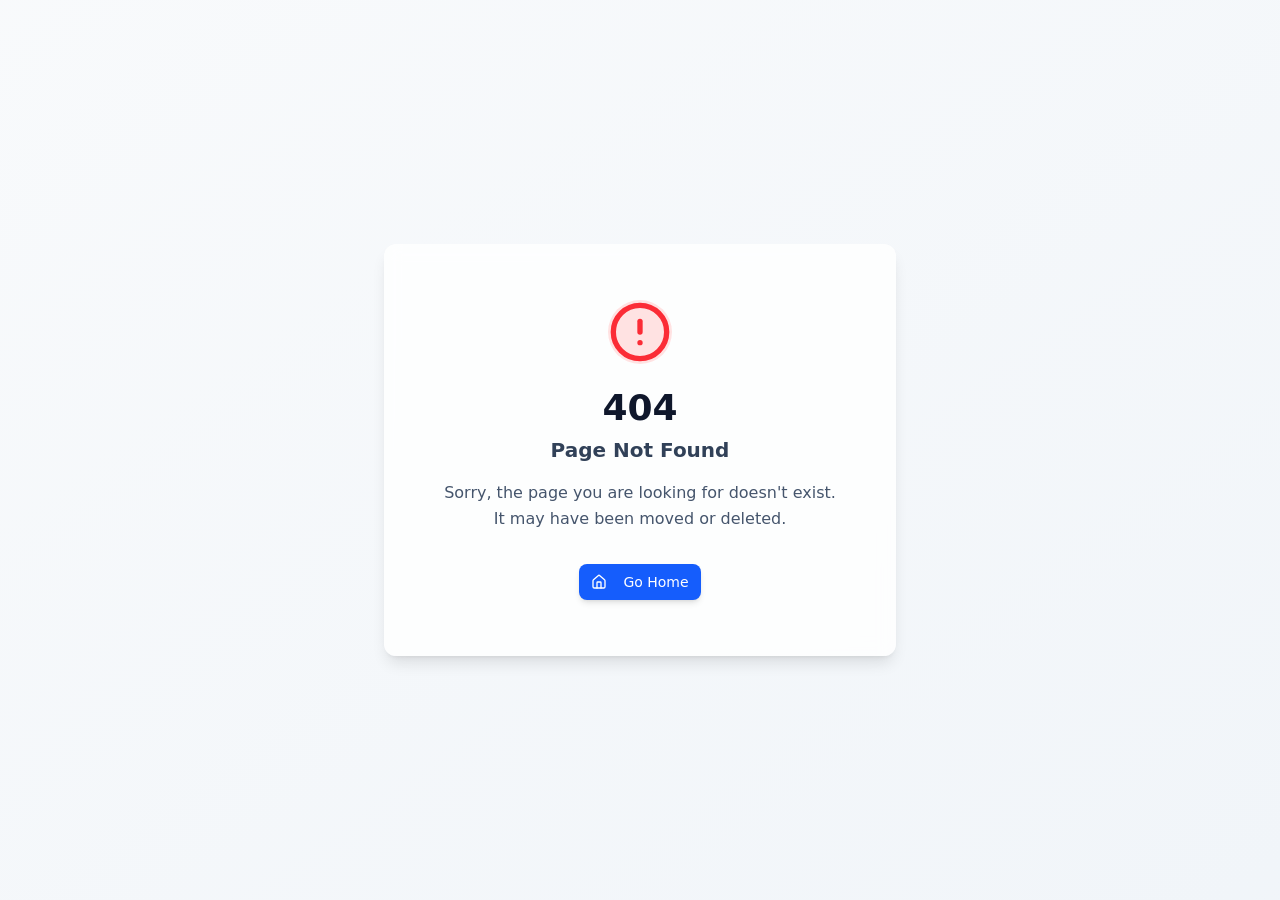
<file: index.html>
<!doctype html>
<html lang="vi">

<head>
  <meta charset="UTF-8" />
  <meta name="viewport" content="width=device-width, initial-scale=1.0, maximum-scale=1" />
  <title>Gốm Sứ MILAN - Ảnh sứ Italia cao cấp</title>
  <meta name="description" content="Chuyên cung cấp ảnh sứ Italia cao cấp, bền vĩnh cửu. Bảo hành màu sắc vĩnh viễn." />
  <meta name="viewport" content="width=device-width, initial-scale=1.0" />
  <title>Gốm Sứ MILAN</title>
  <meta name="description"
    content="Gốm Sứ MILAN sở hữu độc quyền công nghệ ảnh men sứ Italia, những tấm ảnh chân dung, ảnh lưu niệm hay tranh ghép được in bằng máy in đặc biệt trên bề mặt sứ trắng Ý nổi tiếng và được nung ở nhiệt độ 1700 độ F . Thành phẩm là sự kết hợp hoàn hảo của công nghệ kỹ thuật số hiện đại và gốm sứ Italia cổ điển sang trọng." />
  <meta name="author" content="TOCA" />
  <link rel=icon type=image/png sizes=32x32 href=/assets/images/favicon.png>

  <meta property="og:title" content="Gốm Sứ MILAN" />
  <meta property="og:description"
    content="Gốm Sứ MILAN sở hữu độc quyền công nghệ ảnh men sứ Italia, những tấm ảnh chân dung, ảnh lưu niệm hay tranh ghép được in bằng máy in đặc biệt trên bề mặt sứ trắng Ý nổi tiếng và được nung ở nhiệt độ 1700 độ F . Thành phẩm là sự kết hợp hoàn hảo của công nghệ kỹ thuật số hiện đại và gốm sứ Italia cổ điển sang trọng." />
  <meta property="og:type" content="website" />
  <meta property="og:image" content="/assets/images/logo.png" />

  <meta name="twitter:card" content="summary_large_image" />
  <meta name="twitter:site" content="@Gomsumilan" />
  <meta name="twitter:image" content="/assets/images/logo.png" />
  <!--[if IE]><link rel="shortcut icon" href="/assets/img/icons/favicon.ico"><![endif]-->
  <meta name=apple-web-app-capable content=yes>
  <meta name=apple-mobile-web-app-status-bar-style content=black>
  <link rel="preconnect" href="https://fonts.googleapis.com" />
  <link rel="preconnect" href="https://fonts.gstatic.com" crossorigin />
  <link
    href="https://fonts.googleapis.com/css2?family=Playfair+Display:wght@400;700&family=Inter:wght@400;500;600;700&display=swap"
    rel="stylesheet" />
  <!-- Google tag (gtag.js) -->
  <script async src="https://www.googletagmanager.com/gtag/js?id=G-LDRV4WJS44"></script>
  <script>
    window.dataLayer = window.dataLayer || [];
    function gtag() { dataLayer.push(arguments); }
    gtag('js', new Date());

    gtag('config', 'G-LDRV4WJS44');
  </script>
  <script type="module" crossorigin src="/assets/index-Cd5961dy.js"></script>
  <link rel="stylesheet" crossorigin href="/assets/index-CbaBOvem.css">
</head>

<body>
  <div id="root"></div>
</body>

</html>
</file>
<file: assets/index-CbaBOvem.css>
@layer properties{@supports (((-webkit-hyphens:none)) and (not (margin-trim:inline))) or ((-moz-orient:inline) and (not (color:rgb(from red r g b)))){*,:before,:after,::backdrop{--tw-translate-x:0;--tw-translate-y:0;--tw-translate-z:0;--tw-rotate-x:initial;--tw-rotate-y:initial;--tw-rotate-z:initial;--tw-skew-x:initial;--tw-skew-y:initial;--tw-space-y-reverse:0;--tw-space-x-reverse:0;--tw-border-style:solid;--tw-gradient-position:initial;--tw-gradient-from:#0000;--tw-gradient-via:#0000;--tw-gradient-to:#0000;--tw-gradient-stops:initial;--tw-gradient-via-stops:initial;--tw-gradient-from-position:0%;--tw-gradient-via-position:50%;--tw-gradient-to-position:100%;--tw-leading:initial;--tw-font-weight:initial;--tw-tracking:initial;--tw-ordinal:initial;--tw-slashed-zero:initial;--tw-numeric-figure:initial;--tw-numeric-spacing:initial;--tw-numeric-fraction:initial;--tw-shadow:0 0 #0000;--tw-shadow-color:initial;--tw-shadow-alpha:100%;--tw-inset-shadow:0 0 #0000;--tw-inset-shadow-color:initial;--tw-inset-shadow-alpha:100%;--tw-ring-color:initial;--tw-ring-shadow:0 0 #0000;--tw-inset-ring-color:initial;--tw-inset-ring-shadow:0 0 #0000;--tw-ring-inset:initial;--tw-ring-offset-width:0px;--tw-ring-offset-color:#fff;--tw-ring-offset-shadow:0 0 #0000;--tw-outline-style:solid;--tw-blur:initial;--tw-brightness:initial;--tw-contrast:initial;--tw-grayscale:initial;--tw-hue-rotate:initial;--tw-invert:initial;--tw-opacity:initial;--tw-saturate:initial;--tw-sepia:initial;--tw-drop-shadow:initial;--tw-drop-shadow-color:initial;--tw-drop-shadow-alpha:100%;--tw-drop-shadow-size:initial;--tw-backdrop-blur:initial;--tw-backdrop-brightness:initial;--tw-backdrop-contrast:initial;--tw-backdrop-grayscale:initial;--tw-backdrop-hue-rotate:initial;--tw-backdrop-invert:initial;--tw-backdrop-opacity:initial;--tw-backdrop-saturate:initial;--tw-backdrop-sepia:initial;--tw-duration:initial;--tw-ease:initial;--tw-scale-x:1;--tw-scale-y:1;--tw-scale-z:1;--tw-content:""}}}@layer theme{:root,:host{--font-sans:ui-sans-serif, system-ui, sans-serif, "Apple Color Emoji", "Segoe UI Emoji", "Segoe UI Symbol", "Noto Color Emoji";--font-mono:ui-monospace, SFMono-Regular, Menlo, Monaco, Consolas, "Liberation Mono", "Courier New", monospace;--color-red-100:oklch(93.6% .032 17.717);--color-red-500:oklch(63.7% .237 25.331);--color-red-600:oklch(57.7% .245 27.325);--color-red-700:oklch(50.5% .213 27.518);--color-yellow-400:oklch(85.2% .199 91.936);--color-green-50:oklch(98.2% .018 155.826);--color-green-200:oklch(92.5% .084 155.995);--color-green-700:oklch(52.7% .154 150.069);--color-cyan-50:oklch(98.4% .019 200.873);--color-cyan-400:oklch(78.9% .154 211.53);--color-cyan-500:oklch(71.5% .143 215.221);--color-blue-50:oklch(97% .014 254.604);--color-blue-500:oklch(62.3% .214 259.815);--color-blue-600:oklch(54.6% .245 262.881);--color-blue-700:oklch(48.8% .243 264.376);--color-pink-600:oklch(59.2% .249 .584);--color-pink-700:oklch(52.5% .223 3.958);--color-slate-50:oklch(98.4% .003 247.858);--color-slate-100:oklch(96.8% .007 247.896);--color-slate-600:oklch(44.6% .043 257.281);--color-slate-700:oklch(37.2% .044 257.287);--color-slate-900:oklch(20.8% .042 265.755);--color-gray-50:oklch(98.5% .002 247.839);--color-gray-100:oklch(96.7% .003 264.542);--color-gray-200:oklch(92.8% .006 264.531);--color-gray-300:oklch(87.2% .01 258.338);--color-gray-500:oklch(55.1% .027 264.364);--color-gray-600:oklch(44.6% .03 256.802);--color-gray-700:oklch(37.3% .034 259.733);--color-gray-800:oklch(27.8% .033 256.848);--color-gray-900:oklch(21% .034 264.665);--color-neutral-50:oklch(98.5% 0 0);--color-neutral-100:oklch(97% 0 0);--color-neutral-200:oklch(92.2% 0 0);--color-neutral-300:oklch(87% 0 0);--color-neutral-400:oklch(70.8% 0 0);--color-neutral-500:oklch(55.6% 0 0);--color-neutral-600:oklch(43.9% 0 0);--color-neutral-700:oklch(37.1% 0 0);--color-neutral-800:oklch(26.9% 0 0);--color-black:#000;--color-white:#fff;--spacing:.25rem;--container-sm:24rem;--container-lg:32rem;--container-2xl:42rem;--container-3xl:48rem;--container-4xl:56rem;--container-7xl:80rem;--text-xs:.75rem;--text-xs--line-height:calc(1 / .75);--text-sm:.875rem;--text-sm--line-height:calc(1.25 / .875);--text-base:1rem;--text-base--line-height: 1.5 ;--text-lg:1.125rem;--text-lg--line-height:calc(1.75 / 1.125);--text-xl:1.25rem;--text-xl--line-height:calc(1.75 / 1.25);--text-2xl:1.5rem;--text-2xl--line-height:calc(2 / 1.5);--text-3xl:1.875rem;--text-3xl--line-height: 1.2 ;--text-4xl:2.25rem;--text-4xl--line-height:calc(2.5 / 2.25);--text-5xl:3rem;--text-5xl--line-height:1;--text-6xl:3.75rem;--text-6xl--line-height:1;--font-weight-normal:400;--font-weight-medium:500;--font-weight-semibold:600;--font-weight-bold:700;--tracking-tight:-.025em;--tracking-widest:.1em;--leading-snug:1.375;--leading-normal:1.5;--leading-relaxed:1.625;--radius-xs:.125rem;--radius-sm:.25rem;--radius-md:.375rem;--radius-lg:.5rem;--radius-xl:.75rem;--drop-shadow-md:0 3px 3px #0000001f;--drop-shadow-lg:0 4px 4px #00000026;--ease-in-out:cubic-bezier(.4, 0, .2, 1);--animate-spin:spin 1s linear infinite;--animate-pulse:pulse 2s cubic-bezier(.4, 0, .6, 1) infinite;--blur-sm:8px;--blur-md:12px;--blur-2xl:40px;--aspect-video:16 / 9;--default-transition-duration:.15s;--default-transition-timing-function:cubic-bezier(.4, 0, .2, 1);--default-font-family:var(--font-sans);--default-mono-font-family:var(--font-mono)}}@layer base{*,:after,:before,::backdrop{box-sizing:border-box;border:0 solid;margin:0;padding:0}::file-selector-button{box-sizing:border-box;border:0 solid;margin:0;padding:0}html,:host{-webkit-text-size-adjust:100%;tab-size:4;line-height:1.5;font-family:var(--default-font-family,ui-sans-serif, system-ui, sans-serif, "Apple Color Emoji", "Segoe UI Emoji", "Segoe UI Symbol", "Noto Color Emoji");font-feature-settings:var(--default-font-feature-settings,normal);font-variation-settings:var(--default-font-variation-settings,normal);-webkit-tap-highlight-color:transparent}hr{height:0;color:inherit;border-top-width:1px}abbr:where([title]){-webkit-text-decoration:underline dotted;text-decoration:underline dotted}h1,h2,h3,h4,h5,h6{font-size:inherit;font-weight:inherit}a{color:inherit;-webkit-text-decoration:inherit;text-decoration:inherit}b,strong{font-weight:bolder}code,kbd,samp,pre{font-family:var(--default-mono-font-family,ui-monospace, SFMono-Regular, Menlo, Monaco, Consolas, "Liberation Mono", "Courier New", monospace);font-feature-settings:var(--default-mono-font-feature-settings,normal);font-variation-settings:var(--default-mono-font-variation-settings,normal);font-size:1em}small{font-size:80%}sub,sup{vertical-align:baseline;font-size:75%;line-height:0;position:relative}sub{bottom:-.25em}sup{top:-.5em}table{text-indent:0;border-color:inherit;border-collapse:collapse}:-moz-focusring{outline:auto}progress{vertical-align:baseline}summary{display:list-item}ol,ul,menu{list-style:none}img,svg,video,canvas,audio,iframe,embed,object{vertical-align:middle;display:block}img,video{max-width:100%;height:auto}button,input,select,optgroup,textarea{font:inherit;font-feature-settings:inherit;font-variation-settings:inherit;letter-spacing:inherit;color:inherit;opacity:1;background-color:#0000;border-radius:0}::file-selector-button{font:inherit;font-feature-settings:inherit;font-variation-settings:inherit;letter-spacing:inherit;color:inherit;opacity:1;background-color:#0000;border-radius:0}:where(select:is([multiple],[size])) optgroup{font-weight:bolder}:where(select:is([multiple],[size])) optgroup option{padding-inline-start:20px}::file-selector-button{margin-inline-end:4px}::placeholder{opacity:1}@supports (not ((-webkit-appearance:-apple-pay-button))) or (contain-intrinsic-size:1px){::placeholder{color:currentColor}@supports (color:color-mix(in lab,red,red)){::placeholder{color:color-mix(in oklab,currentcolor 50%,transparent)}}}textarea{resize:vertical}::-webkit-search-decoration{-webkit-appearance:none}::-webkit-date-and-time-value{min-height:1lh;text-align:inherit}::-webkit-datetime-edit{display:inline-flex}::-webkit-datetime-edit-fields-wrapper{padding:0}::-webkit-datetime-edit{padding-block:0}::-webkit-datetime-edit-year-field{padding-block:0}::-webkit-datetime-edit-month-field{padding-block:0}::-webkit-datetime-edit-day-field{padding-block:0}::-webkit-datetime-edit-hour-field{padding-block:0}::-webkit-datetime-edit-minute-field{padding-block:0}::-webkit-datetime-edit-second-field{padding-block:0}::-webkit-datetime-edit-millisecond-field{padding-block:0}::-webkit-datetime-edit-meridiem-field{padding-block:0}::-webkit-calendar-picker-indicator{line-height:1}:-moz-ui-invalid{box-shadow:none}button,input:where([type=button],[type=reset],[type=submit]){appearance:button}::file-selector-button{appearance:button}::-webkit-inner-spin-button{height:auto}::-webkit-outer-spin-button{height:auto}[hidden]:where(:not([hidden=until-found])){display:none!important}html{scroll-behavior:smooth}body{background-color:var(--color-white);color:var(--color-gray-900)}h1,h2,h3,h4,h5,h6{--tw-font-weight:var(--font-weight-bold);font-weight:var(--font-weight-bold)}p{font-size:var(--text-base);line-height:var(--tw-leading,var(--text-base--line-height));--tw-leading:var(--leading-relaxed);line-height:var(--leading-relaxed)}a{color:var(--color-blue-600);transition-property:color,background-color,border-color,outline-color,text-decoration-color,fill,stroke,--tw-gradient-from,--tw-gradient-via,--tw-gradient-to;transition-timing-function:var(--tw-ease,var(--default-transition-timing-function));transition-duration:var(--tw-duration,var(--default-transition-duration))}@media(hover:hover){a:hover{color:var(--color-blue-700)}}}@layer components{.container-custom{max-width:var(--container-7xl);padding-inline:calc(var(--spacing) * 4);margin-inline:auto}@media(min-width:40rem){.container-custom{padding-inline:calc(var(--spacing) * 6)}}@media(min-width:64rem){.container-custom{padding-inline:calc(var(--spacing) * 8)}}.card{border-radius:var(--radius-lg);background-color:var(--color-white);--tw-shadow:0 4px 6px -1px var(--tw-shadow-color,#0000001a), 0 2px 4px -2px var(--tw-shadow-color,#0000001a);box-shadow:var(--tw-inset-shadow),var(--tw-inset-ring-shadow),var(--tw-ring-offset-shadow),var(--tw-ring-shadow),var(--tw-shadow);transition-property:box-shadow;transition-timing-function:var(--tw-ease,var(--default-transition-timing-function));transition-duration:var(--tw-duration,var(--default-transition-duration))}@media(hover:hover){.card:hover{--tw-shadow:0 10px 15px -3px var(--tw-shadow-color,#0000001a), 0 4px 6px -4px var(--tw-shadow-color,#0000001a);box-shadow:var(--tw-inset-shadow),var(--tw-inset-ring-shadow),var(--tw-ring-offset-shadow),var(--tw-ring-shadow),var(--tw-shadow)}}}@layer utilities{.\@container\/card-header{container:card-header/inline-size}.\@container\/field-group{container:field-group/inline-size}.pointer-events-none{pointer-events:none}.invisible{visibility:hidden}.sr-only{clip-path:inset(50%);white-space:nowrap;border-width:0;width:1px;height:1px;margin:-1px;padding:0;position:absolute;overflow:hidden}.absolute{position:absolute}.fixed{position:fixed}.relative{position:relative}.static{position:static}.inset-0{inset:calc(var(--spacing) * 0)}.inset-x-0{inset-inline:calc(var(--spacing) * 0)}.inset-y-0{inset-block:calc(var(--spacing) * 0)}.start{inset-inline-start:var(--spacing)}.-top-12{top:calc(var(--spacing) * -12)}.top-0{top:calc(var(--spacing) * 0)}.top-1\.5{top:calc(var(--spacing) * 1.5)}.top-1\/2{top:50%}.top-3\.5{top:calc(var(--spacing) * 3.5)}.top-4{top:calc(var(--spacing) * 4)}.top-\[1px\]{top:1px}.top-\[50\%\]{top:50%}.top-\[60\%\]{top:60%}.top-full{top:100%}.-right-12{right:calc(var(--spacing) * -12)}.right-0{right:calc(var(--spacing) * 0)}.right-1{right:calc(var(--spacing) * 1)}.right-2{right:calc(var(--spacing) * 2)}.right-3{right:calc(var(--spacing) * 3)}.right-4{right:calc(var(--spacing) * 4)}.-bottom-12{bottom:calc(var(--spacing) * -12)}.bottom-0{bottom:calc(var(--spacing) * 0)}.bottom-8{bottom:calc(var(--spacing) * 8)}.-left-12{left:calc(var(--spacing) * -12)}.left-0{left:calc(var(--spacing) * 0)}.left-1\/2{left:50%}.left-2{left:calc(var(--spacing) * 2)}.left-3{left:calc(var(--spacing) * 3)}.left-4{left:calc(var(--spacing) * 4)}.left-\[50\%\]{left:50%}.isolate{isolation:isolate}.z-10{z-index:10}.z-20{z-index:20}.z-50{z-index:50}.z-100{z-index:100}.z-\[1\]{z-index:1}.order-first{order:-9999}.order-last{order:9999}.col-start-2{grid-column-start:2}.row-span-2{grid-row:span 2/span 2}.row-start-1{grid-row-start:1}.container{width:100%}@media(min-width:40rem){.container{max-width:40rem}}@media(min-width:48rem){.container{max-width:48rem}}@media(min-width:64rem){.container{max-width:64rem}}@media(min-width:80rem){.container{max-width:80rem}}@media(min-width:96rem){.container{max-width:96rem}}.\!m-0{margin:calc(var(--spacing) * 0)!important}.-mx-1{margin-inline:calc(var(--spacing) * -1)}.mx-2{margin-inline:calc(var(--spacing) * 2)}.mx-3\.5{margin-inline:calc(var(--spacing) * 3.5)}.mx-4{margin-inline:calc(var(--spacing) * 4)}.mx-auto{margin-inline:auto}.-my-2{margin-block:calc(var(--spacing) * -2)}.my-0{margin-block:calc(var(--spacing) * 0)}.my-0\.5{margin-block:calc(var(--spacing) * .5)}.my-1{margin-block:calc(var(--spacing) * 1)}.-mt-4{margin-top:calc(var(--spacing) * -4)}.mt-1{margin-top:calc(var(--spacing) * 1)}.mt-1\.5{margin-top:calc(var(--spacing) * 1.5)}.mt-2{margin-top:calc(var(--spacing) * 2)}.mt-4{margin-top:calc(var(--spacing) * 4)}.mt-12{margin-top:calc(var(--spacing) * 12)}.mt-auto{margin-top:auto}.mr-2{margin-right:calc(var(--spacing) * 2)}.mr-3{margin-right:calc(var(--spacing) * 3)}.mb-1{margin-bottom:calc(var(--spacing) * 1)}.mb-2{margin-bottom:calc(var(--spacing) * 2)}.mb-3{margin-bottom:calc(var(--spacing) * 3)}.mb-4{margin-bottom:calc(var(--spacing) * 4)}.mb-6{margin-bottom:calc(var(--spacing) * 6)}.mb-8{margin-bottom:calc(var(--spacing) * 8)}.mb-12{margin-bottom:calc(var(--spacing) * 12)}.-ml-1{margin-left:calc(var(--spacing) * -1)}.-ml-4{margin-left:calc(var(--spacing) * -4)}.ml-1{margin-left:calc(var(--spacing) * 1)}.ml-4{margin-left:calc(var(--spacing) * 4)}.ml-auto{margin-left:auto}.line-clamp-1{-webkit-line-clamp:1;-webkit-box-orient:vertical;display:-webkit-box;overflow:hidden}.line-clamp-2{-webkit-line-clamp:2;-webkit-box-orient:vertical;display:-webkit-box;overflow:hidden}.block{display:block}.flex{display:flex}.grid{display:grid}.hidden{display:none}.inline-block{display:inline-block}.inline-flex{display:inline-flex}.table{display:table}.table-caption{display:table-caption}.table-cell{display:table-cell}.table-row{display:table-row}.field-sizing-content{field-sizing:content}.aspect-square{aspect-ratio:1}.aspect-video{aspect-ratio:var(--aspect-video)}.size-\(--cell-size\){width:var(--cell-size);height:var(--cell-size)}.size-2{width:calc(var(--spacing) * 2);height:calc(var(--spacing) * 2)}.size-2\.5{width:calc(var(--spacing) * 2.5);height:calc(var(--spacing) * 2.5)}.size-3{width:calc(var(--spacing) * 3);height:calc(var(--spacing) * 3)}.size-3\.5{width:calc(var(--spacing) * 3.5);height:calc(var(--spacing) * 3.5)}.size-4{width:calc(var(--spacing) * 4);height:calc(var(--spacing) * 4)}.size-6{width:calc(var(--spacing) * 6);height:calc(var(--spacing) * 6)}.size-7{width:calc(var(--spacing) * 7);height:calc(var(--spacing) * 7)}.size-8{width:calc(var(--spacing) * 8);height:calc(var(--spacing) * 8)}.size-9{width:calc(var(--spacing) * 9);height:calc(var(--spacing) * 9)}.size-10{width:calc(var(--spacing) * 10);height:calc(var(--spacing) * 10)}.size-auto{width:auto;height:auto}.size-full{width:100%;height:100%}.h-\(--cell-size\){height:var(--cell-size)}.h-1\.5{height:calc(var(--spacing) * 1.5)}.h-2{height:calc(var(--spacing) * 2)}.h-2\.5{height:calc(var(--spacing) * 2.5)}.h-3{height:calc(var(--spacing) * 3)}.h-4{height:calc(var(--spacing) * 4)}.h-5{height:calc(var(--spacing) * 5)}.h-6{height:calc(var(--spacing) * 6)}.h-7{height:calc(var(--spacing) * 7)}.h-8{height:calc(var(--spacing) * 8)}.h-9{height:calc(var(--spacing) * 9)}.h-10{height:calc(var(--spacing) * 10)}.h-12{height:calc(var(--spacing) * 12)}.h-16{height:calc(var(--spacing) * 16)}.h-36{height:calc(var(--spacing) * 36)}.h-96{height:calc(var(--spacing) * 96)}.h-\[1\.15rem\]{height:1.15rem}.h-\[500px\]{height:500px}.h-\[calc\(100\%-1px\)\]{height:calc(100% - 1px)}.h-\[var\(--radix-navigation-menu-viewport-height\)\]{height:var(--radix-navigation-menu-viewport-height)}.h-\[var\(--radix-select-trigger-height\)\]{height:var(--radix-select-trigger-height)}.h-auto{height:auto}.h-full{height:100%}.h-px{height:1px}.h-screen{height:100vh}.h-svh{height:100svh}.max-h-\(--radix-context-menu-content-available-height\){max-height:var(--radix-context-menu-content-available-height)}.max-h-\(--radix-dropdown-menu-content-available-height\){max-height:var(--radix-dropdown-menu-content-available-height)}.max-h-\(--radix-select-content-available-height\){max-height:var(--radix-select-content-available-height)}.max-h-96{max-height:calc(var(--spacing) * 96)}.max-h-300{max-height:calc(var(--spacing) * 300)}.max-h-\[80vh\]{max-height:80vh}.max-h-\[300px\]{max-height:300px}.max-h-full{max-height:100%}.min-h-0{min-height:calc(var(--spacing) * 0)}.min-h-4{min-height:calc(var(--spacing) * 4)}.min-h-16{min-height:calc(var(--spacing) * 16)}.min-h-screen{min-height:100vh}.min-h-svh{min-height:100svh}.w-\(--cell-size\){width:var(--cell-size)}.w-\(--sidebar-width\){width:var(--sidebar-width)}.w-0{width:calc(var(--spacing) * 0)}.w-1{width:calc(var(--spacing) * 1)}.w-2{width:calc(var(--spacing) * 2)}.w-2\.5{width:calc(var(--spacing) * 2.5)}.w-3{width:calc(var(--spacing) * 3)}.w-3\/4{width:75%}.w-4{width:calc(var(--spacing) * 4)}.w-5{width:calc(var(--spacing) * 5)}.w-6{width:calc(var(--spacing) * 6)}.w-8{width:calc(var(--spacing) * 8)}.w-9{width:calc(var(--spacing) * 9)}.w-10{width:calc(var(--spacing) * 10)}.w-12{width:calc(var(--spacing) * 12)}.w-16{width:calc(var(--spacing) * 16)}.w-64{width:calc(var(--spacing) * 64)}.w-72{width:calc(var(--spacing) * 72)}.w-\[100px\]{width:100px}.w-\[400px\]{width:400px}.w-auto{width:auto}.w-fit{width:fit-content}.w-full{width:100%}.w-max{width:max-content}.w-px{width:1px}.max-w-\(--skeleton-width\){max-width:var(--skeleton-width)}.max-w-2xl{max-width:var(--container-2xl)}.max-w-3xl{max-width:var(--container-3xl)}.max-w-4xl{max-width:var(--container-4xl)}.max-w-7xl{max-width:var(--container-7xl)}.max-w-\[calc\(100\%-2rem\)\]{max-width:calc(100% - 2rem)}.max-w-full{max-width:100%}.max-w-lg{max-width:var(--container-lg)}.max-w-max{max-width:max-content}.max-w-none{max-width:none}.max-w-sm{max-width:var(--container-sm)}.min-w-\(--cell-size\){min-width:var(--cell-size)}.min-w-0{min-width:calc(var(--spacing) * 0)}.min-w-5{min-width:calc(var(--spacing) * 5)}.min-w-8{min-width:calc(var(--spacing) * 8)}.min-w-9{min-width:calc(var(--spacing) * 9)}.min-w-10{min-width:calc(var(--spacing) * 10)}.min-w-\[8rem\]{min-width:8rem}.min-w-\[12rem\]{min-width:12rem}.min-w-\[var\(--radix-select-trigger-width\)\]{min-width:var(--radix-select-trigger-width)}.flex-1{flex:1}.flex-shrink-0,.shrink-0{flex-shrink:0}.grow{flex-grow:1}.grow-0{flex-grow:0}.basis-full{flex-basis:100%}.caption-bottom{caption-side:bottom}.border-collapse{border-collapse:collapse}.origin-\(--radix-context-menu-content-transform-origin\){transform-origin:var(--radix-context-menu-content-transform-origin)}.origin-\(--radix-dropdown-menu-content-transform-origin\){transform-origin:var(--radix-dropdown-menu-content-transform-origin)}.origin-\(--radix-hover-card-content-transform-origin\){transform-origin:var(--radix-hover-card-content-transform-origin)}.origin-\(--radix-menubar-content-transform-origin\){transform-origin:var(--radix-menubar-content-transform-origin)}.origin-\(--radix-popover-content-transform-origin\){transform-origin:var(--radix-popover-content-transform-origin)}.origin-\(--radix-select-content-transform-origin\){transform-origin:var(--radix-select-content-transform-origin)}.origin-\(--radix-tooltip-content-transform-origin\){transform-origin:var(--radix-tooltip-content-transform-origin)}.-translate-x-1\/2{--tw-translate-x: -50% ;translate:var(--tw-translate-x) var(--tw-translate-y)}.-translate-x-px{--tw-translate-x:-1px;translate:var(--tw-translate-x) var(--tw-translate-y)}.translate-x-\[-50\%\]{--tw-translate-x:-50%;translate:var(--tw-translate-x) var(--tw-translate-y)}.translate-x-px{--tw-translate-x:1px;translate:var(--tw-translate-x) var(--tw-translate-y)}.-translate-y-1\/2{--tw-translate-y: -50% ;translate:var(--tw-translate-x) var(--tw-translate-y)}.translate-y-0\.5{--tw-translate-y:calc(var(--spacing) * .5);translate:var(--tw-translate-x) var(--tw-translate-y)}.translate-y-\[-50\%\]{--tw-translate-y:-50%;translate:var(--tw-translate-x) var(--tw-translate-y)}.translate-y-\[calc\(-50\%_-_2px\)\]{--tw-translate-y: calc(-50% - 2px) ;translate:var(--tw-translate-x) var(--tw-translate-y)}.rotate-45{rotate:45deg}.rotate-90{rotate:90deg}.rotate-180{rotate:180deg}.transform{transform:var(--tw-rotate-x,) var(--tw-rotate-y,) var(--tw-rotate-z,) var(--tw-skew-x,) var(--tw-skew-y,)}.animate-pulse{animation:var(--animate-pulse)}.animate-spin{animation:var(--animate-spin)}.cursor-default{cursor:default}.cursor-pointer{cursor:pointer}.cursor-text{cursor:text}.touch-none{touch-action:none}.resize-none{resize:none}.scroll-my-1{scroll-margin-block:calc(var(--spacing) * 1)}.scroll-py-1{scroll-padding-block:calc(var(--spacing) * 1)}.list-disc{list-style-type:disc}.list-none{list-style-type:none}.auto-rows-min{grid-auto-rows:min-content}.grid-cols-1{grid-template-columns:repeat(1,minmax(0,1fr))}.grid-cols-3{grid-template-columns:repeat(3,minmax(0,1fr))}.grid-cols-\[0_1fr\]{grid-template-columns:0 1fr}.grid-rows-\[auto_auto\]{grid-template-rows:auto auto}.flex-col{flex-direction:column}.flex-col-reverse{flex-direction:column-reverse}.flex-row{flex-direction:row}.flex-wrap{flex-wrap:wrap}.items-center{align-items:center}.items-end{align-items:flex-end}.items-start{align-items:flex-start}.items-stretch{align-items:stretch}.justify-between{justify-content:space-between}.justify-center{justify-content:center}.justify-start{justify-content:flex-start}.justify-items-start{justify-items:start}.gap-0{gap:calc(var(--spacing) * 0)}.gap-0\.5{gap:calc(var(--spacing) * .5)}.gap-1{gap:calc(var(--spacing) * 1)}.gap-1\.5{gap:calc(var(--spacing) * 1.5)}.gap-2{gap:calc(var(--spacing) * 2)}.gap-2\.5{gap:calc(var(--spacing) * 2.5)}.gap-3{gap:calc(var(--spacing) * 3)}.gap-4{gap:calc(var(--spacing) * 4)}.gap-6{gap:calc(var(--spacing) * 6)}.gap-7{gap:calc(var(--spacing) * 7)}.gap-8{gap:calc(var(--spacing) * 8)}.gap-12{gap:calc(var(--spacing) * 12)}:where(.space-y-1>:not(:last-child)){--tw-space-y-reverse:0;margin-block-start:calc(calc(var(--spacing) * 1) * var(--tw-space-y-reverse));margin-block-end:calc(calc(var(--spacing) * 1) * calc(1 - var(--tw-space-y-reverse)))}:where(.space-y-2>:not(:last-child)){--tw-space-y-reverse:0;margin-block-start:calc(calc(var(--spacing) * 2) * var(--tw-space-y-reverse));margin-block-end:calc(calc(var(--spacing) * 2) * calc(1 - var(--tw-space-y-reverse)))}:where(.space-y-3>:not(:last-child)){--tw-space-y-reverse:0;margin-block-start:calc(calc(var(--spacing) * 3) * var(--tw-space-y-reverse));margin-block-end:calc(calc(var(--spacing) * 3) * calc(1 - var(--tw-space-y-reverse)))}:where(.space-y-4>:not(:last-child)){--tw-space-y-reverse:0;margin-block-start:calc(calc(var(--spacing) * 4) * var(--tw-space-y-reverse));margin-block-end:calc(calc(var(--spacing) * 4) * calc(1 - var(--tw-space-y-reverse)))}:where(.space-y-6>:not(:last-child)){--tw-space-y-reverse:0;margin-block-start:calc(calc(var(--spacing) * 6) * var(--tw-space-y-reverse));margin-block-end:calc(calc(var(--spacing) * 6) * calc(1 - var(--tw-space-y-reverse)))}:where(.space-y-8>:not(:last-child)){--tw-space-y-reverse:0;margin-block-start:calc(calc(var(--spacing) * 8) * var(--tw-space-y-reverse));margin-block-end:calc(calc(var(--spacing) * 8) * calc(1 - var(--tw-space-y-reverse)))}:where(.space-x-2>:not(:last-child)){--tw-space-x-reverse:0;margin-inline-start:calc(calc(var(--spacing) * 2) * var(--tw-space-x-reverse));margin-inline-end:calc(calc(var(--spacing) * 2) * calc(1 - var(--tw-space-x-reverse)))}:where(.space-x-4>:not(:last-child)){--tw-space-x-reverse:0;margin-inline-start:calc(calc(var(--spacing) * 4) * var(--tw-space-x-reverse));margin-inline-end:calc(calc(var(--spacing) * 4) * calc(1 - var(--tw-space-x-reverse)))}:where(.space-x-8>:not(:last-child)){--tw-space-x-reverse:0;margin-inline-start:calc(calc(var(--spacing) * 8) * var(--tw-space-x-reverse));margin-inline-end:calc(calc(var(--spacing) * 8) * calc(1 - var(--tw-space-x-reverse)))}.gap-y-0\.5{row-gap:calc(var(--spacing) * .5)}.self-start{align-self:flex-start}.self-stretch{align-self:stretch}.justify-self-end{justify-self:flex-end}.truncate{text-overflow:ellipsis;white-space:nowrap;overflow:hidden}.overflow-auto{overflow:auto}.overflow-hidden{overflow:hidden}.overflow-x-auto{overflow-x:auto}.overflow-x-hidden{overflow-x:hidden}.overflow-y-auto{overflow-y:auto}.rounded{border-radius:.25rem}.rounded-\[2px\]{border-radius:2px}.rounded-\[4px\]{border-radius:4px}.rounded-\[10px\]{border-radius:10px}.rounded-\[20px\]{border-radius:20px}.rounded-\[calc\(var\(--radius\)-5px\)\]{border-radius:calc(var(--radius) - 5px)}.rounded-\[inherit\]{border-radius:inherit}.rounded-full{border-radius:3.40282e38px}.rounded-lg{border-radius:var(--radius-lg)}.rounded-md{border-radius:var(--radius-md)}.rounded-none{border-radius:0}.rounded-sm{border-radius:var(--radius-sm)}.rounded-xl{border-radius:var(--radius-xl)}.rounded-xs{border-radius:var(--radius-xs)}.rounded-l-md{border-top-left-radius:var(--radius-md);border-bottom-left-radius:var(--radius-md)}.rounded-tl-sm{border-top-left-radius:var(--radius-sm)}.rounded-r-md{border-top-right-radius:var(--radius-md);border-bottom-right-radius:var(--radius-md)}.border{border-style:var(--tw-border-style);border-width:1px}.border-0{border-style:var(--tw-border-style);border-width:0}.border-2{border-style:var(--tw-border-style);border-width:2px}.border-\[1\.5px\]{border-style:var(--tw-border-style);border-width:1.5px}.border-y{border-block-style:var(--tw-border-style);border-block-width:1px}.border-t{border-top-style:var(--tw-border-style);border-top-width:1px}.border-r{border-right-style:var(--tw-border-style);border-right-width:1px}.border-b{border-bottom-style:var(--tw-border-style);border-bottom-width:1px}.border-b-2{border-bottom-style:var(--tw-border-style);border-bottom-width:2px}.border-l{border-left-style:var(--tw-border-style);border-left-width:1px}.border-l-4{border-left-style:var(--tw-border-style);border-left-width:4px}.border-dashed{--tw-border-style:dashed;border-style:dashed}.border-\(--color-border\){border-color:var(--color-border)}.border-\[rgba\(0\,0\,0\,0\.08\)\]{border-color:#00000014}.border-blue-500{border-color:var(--color-blue-500)}.border-blue-600{border-color:var(--color-blue-600)}.border-gray-200{border-color:var(--color-gray-200)}.border-gray-300{border-color:var(--color-gray-300)}.border-green-200{border-color:var(--color-green-200)}.border-neutral-100{border-color:var(--color-neutral-100)}.border-neutral-200{border-color:var(--color-neutral-200)}.border-neutral-300{border-color:var(--color-neutral-300)}.border-neutral-600{border-color:var(--color-neutral-600)}.border-neutral-700{border-color:var(--color-neutral-700)}.border-transparent{border-color:#0000}.border-white{border-color:var(--color-white)}.border-t-transparent{border-top-color:#0000}.border-l-transparent{border-left-color:#0000}.bg-\(--color-bg\){background-color:var(--color-bg)}.bg-\[\#1a1a19\]{background-color:#1a1a19}.bg-\[\#f8f8f7\]{background-color:#f8f8f7}.bg-black\/40{background-color:#0006}@supports (color:color-mix(in lab,red,red)){.bg-black\/40{background-color:color-mix(in oklab,var(--color-black) 40%,transparent)}}.bg-black\/50{background-color:#00000080}@supports (color:color-mix(in lab,red,red)){.bg-black\/50{background-color:color-mix(in oklab,var(--color-black) 50%,transparent)}}.bg-blue-50{background-color:var(--color-blue-50)}.bg-blue-600{background-color:var(--color-blue-600)}.bg-gray-50{background-color:var(--color-gray-50)}.bg-gray-100{background-color:var(--color-gray-100)}.bg-gray-200{background-color:var(--color-gray-200)}.bg-gray-300{background-color:var(--color-gray-300)}.bg-gray-500{background-color:var(--color-gray-500)}.bg-gray-700{background-color:var(--color-gray-700)}.bg-gray-800{background-color:var(--color-gray-800)}.bg-gray-900{background-color:var(--color-gray-900)}.bg-green-50{background-color:var(--color-green-50)}.bg-neutral-50{background-color:var(--color-neutral-50)}.bg-neutral-200{background-color:var(--color-neutral-200)}.bg-neutral-700{background-color:var(--color-neutral-700)}.bg-neutral-800{background-color:var(--color-neutral-800)}.bg-neutral-800\/50{background-color:#26262680}@supports (color:color-mix(in lab,red,red)){.bg-neutral-800\/50{background-color:color-mix(in oklab,var(--color-neutral-800) 50%,transparent)}}.bg-red-100{background-color:var(--color-red-100)}.bg-red-600{background-color:var(--color-red-600)}.bg-transparent{background-color:#0000}.bg-white{background-color:var(--color-white)}.bg-white\/50{background-color:#ffffff80}@supports (color:color-mix(in lab,red,red)){.bg-white\/50{background-color:color-mix(in oklab,var(--color-white) 50%,transparent)}}.bg-white\/80{background-color:#fffc}@supports (color:color-mix(in lab,red,red)){.bg-white\/80{background-color:color-mix(in oklab,var(--color-white) 80%,transparent)}}.bg-yellow-400{background-color:var(--color-yellow-400)}.bg-gradient-to-br{--tw-gradient-position:to bottom right in oklab;background-image:linear-gradient(var(--tw-gradient-stops))}.bg-gradient-to-r{--tw-gradient-position:to right in oklab;background-image:linear-gradient(var(--tw-gradient-stops))}.from-cyan-400{--tw-gradient-from:var(--color-cyan-400);--tw-gradient-stops:var(--tw-gradient-via-stops,var(--tw-gradient-position), var(--tw-gradient-from) var(--tw-gradient-from-position), var(--tw-gradient-to) var(--tw-gradient-to-position))}.from-slate-50{--tw-gradient-from:var(--color-slate-50);--tw-gradient-stops:var(--tw-gradient-via-stops,var(--tw-gradient-position), var(--tw-gradient-from) var(--tw-gradient-from-position), var(--tw-gradient-to) var(--tw-gradient-to-position))}.to-cyan-500{--tw-gradient-to:var(--color-cyan-500);--tw-gradient-stops:var(--tw-gradient-via-stops,var(--tw-gradient-position), var(--tw-gradient-from) var(--tw-gradient-from-position), var(--tw-gradient-to) var(--tw-gradient-to-position))}.to-slate-100{--tw-gradient-to:var(--color-slate-100);--tw-gradient-stops:var(--tw-gradient-via-stops,var(--tw-gradient-position), var(--tw-gradient-from) var(--tw-gradient-from-position), var(--tw-gradient-to) var(--tw-gradient-to-position))}.fill-current{fill:currentColor}.fill-yellow-400{fill:var(--color-yellow-400)}.object-contain{object-fit:contain}.object-cover{object-fit:cover}.p-0{padding:calc(var(--spacing) * 0)}.p-1{padding:calc(var(--spacing) * 1)}.p-2{padding:calc(var(--spacing) * 2)}.p-3{padding:calc(var(--spacing) * 3)}.p-4{padding:calc(var(--spacing) * 4)}.p-5{padding:calc(var(--spacing) * 5)}.p-6{padding:calc(var(--spacing) * 6)}.p-8{padding:calc(var(--spacing) * 8)}.p-\[3px\]{padding:3px}.p-px{padding:1px}.px-\(--cell-size\){padding-inline:var(--cell-size)}.px-1{padding-inline:calc(var(--spacing) * 1)}.px-1\.5{padding-inline:calc(var(--spacing) * 1.5)}.px-2{padding-inline:calc(var(--spacing) * 2)}.px-2\.5{padding-inline:calc(var(--spacing) * 2.5)}.px-3{padding-inline:calc(var(--spacing) * 3)}.px-4{padding-inline:calc(var(--spacing) * 4)}.px-5{padding-inline:calc(var(--spacing) * 5)}.px-6{padding-inline:calc(var(--spacing) * 6)}.px-8{padding-inline:calc(var(--spacing) * 8)}.py-0\.5{padding-block:calc(var(--spacing) * .5)}.py-1{padding-block:calc(var(--spacing) * 1)}.py-1\.5{padding-block:calc(var(--spacing) * 1.5)}.py-2{padding-block:calc(var(--spacing) * 2)}.py-2\.5{padding-block:calc(var(--spacing) * 2.5)}.py-3{padding-block:calc(var(--spacing) * 3)}.py-4{padding-block:calc(var(--spacing) * 4)}.py-5{padding-block:calc(var(--spacing) * 5)}.py-6{padding-block:calc(var(--spacing) * 6)}.py-8{padding-block:calc(var(--spacing) * 8)}.py-12{padding-block:calc(var(--spacing) * 12)}.py-16{padding-block:calc(var(--spacing) * 16)}.pt-0{padding-top:calc(var(--spacing) * 0)}.pt-2{padding-top:calc(var(--spacing) * 2)}.pt-3{padding-top:calc(var(--spacing) * 3)}.pt-4{padding-top:calc(var(--spacing) * 4)}.pt-6{padding-top:calc(var(--spacing) * 6)}.pt-8{padding-top:calc(var(--spacing) * 8)}.pt-12{padding-top:calc(var(--spacing) * 12)}.pt-20{padding-top:calc(var(--spacing) * 20)}.pr-1{padding-right:calc(var(--spacing) * 1)}.pr-2{padding-right:calc(var(--spacing) * 2)}.pr-2\.5{padding-right:calc(var(--spacing) * 2.5)}.pr-3{padding-right:calc(var(--spacing) * 3)}.pr-8{padding-right:calc(var(--spacing) * 8)}.pr-10{padding-right:calc(var(--spacing) * 10)}.pb-3{padding-bottom:calc(var(--spacing) * 3)}.pb-4{padding-bottom:calc(var(--spacing) * 4)}.pb-6{padding-bottom:calc(var(--spacing) * 6)}.pb-8{padding-bottom:calc(var(--spacing) * 8)}.pl-2{padding-left:calc(var(--spacing) * 2)}.pl-3{padding-left:calc(var(--spacing) * 3)}.pl-4{padding-left:calc(var(--spacing) * 4)}.pl-8{padding-left:calc(var(--spacing) * 8)}.pl-10{padding-left:calc(var(--spacing) * 10)}.text-center{text-align:center}.text-left{text-align:left}.text-right{text-align:right}.align-middle{vertical-align:middle}.font-mono{font-family:var(--font-mono)}.font-sans{font-family:var(--font-sans)}.text-2xl{font-size:var(--text-2xl);line-height:var(--tw-leading,var(--text-2xl--line-height))}.text-3xl{font-size:var(--text-3xl);line-height:var(--tw-leading,var(--text-3xl--line-height))}.text-4xl{font-size:var(--text-4xl);line-height:var(--tw-leading,var(--text-4xl--line-height))}.text-base{font-size:var(--text-base);line-height:var(--tw-leading,var(--text-base--line-height))}.text-lg{font-size:var(--text-lg);line-height:var(--tw-leading,var(--text-lg--line-height))}.text-sm{font-size:var(--text-sm);line-height:var(--tw-leading,var(--text-sm--line-height))}.text-sm\/relaxed{font-size:var(--text-sm);line-height:var(--leading-relaxed)}.text-xl{font-size:var(--text-xl);line-height:var(--tw-leading,var(--text-xl--line-height))}.text-xs{font-size:var(--text-xs);line-height:var(--tw-leading,var(--text-xs--line-height))}.text-\[0\.8rem\]{font-size:.8rem}.leading-5{--tw-leading:calc(var(--spacing) * 5);line-height:calc(var(--spacing) * 5)}.leading-\[26px\]{--tw-leading:26px;line-height:26px}.leading-none{--tw-leading:1;line-height:1}.leading-normal{--tw-leading:var(--leading-normal);line-height:var(--leading-normal)}.leading-relaxed{--tw-leading:var(--leading-relaxed);line-height:var(--leading-relaxed)}.leading-snug{--tw-leading:var(--leading-snug);line-height:var(--leading-snug)}.font-bold{--tw-font-weight:var(--font-weight-bold);font-weight:var(--font-weight-bold)}.font-medium{--tw-font-weight:var(--font-weight-medium);font-weight:var(--font-weight-medium)}.font-normal{--tw-font-weight:var(--font-weight-normal);font-weight:var(--font-weight-normal)}.font-semibold{--tw-font-weight:var(--font-weight-semibold);font-weight:var(--font-weight-semibold)}.tracking-\[-0\.44px\]{--tw-tracking:-.44px;letter-spacing:-.44px}.tracking-\[-0\.154px\]{--tw-tracking:-.154px;letter-spacing:-.154px}.tracking-tight{--tw-tracking:var(--tracking-tight);letter-spacing:var(--tracking-tight)}.tracking-widest{--tw-tracking:var(--tracking-widest);letter-spacing:var(--tracking-widest)}.text-balance{text-wrap:balance}.break-words{overflow-wrap:break-word}.whitespace-break-spaces{white-space:break-spaces}.whitespace-nowrap{white-space:nowrap}.whitespace-pre-wrap{white-space:pre-wrap}.text-\[\#34322d\]{color:#34322d}.text-\[\#858481\]{color:#858481}.text-blue-600{color:var(--color-blue-600)}.text-current{color:currentColor}.text-cyan-50{color:var(--color-cyan-50)}.text-gray-100{color:var(--color-gray-100)}.text-gray-500{color:var(--color-gray-500)}.text-gray-600{color:var(--color-gray-600)}.text-gray-700{color:var(--color-gray-700)}.text-gray-900{color:var(--color-gray-900)}.text-green-700{color:var(--color-green-700)}.text-neutral-300{color:var(--color-neutral-300)}.text-neutral-400{color:var(--color-neutral-400)}.text-neutral-500{color:var(--color-neutral-500)}.text-neutral-600{color:var(--color-neutral-600)}.text-neutral-700{color:var(--color-neutral-700)}.text-neutral-800{color:var(--color-neutral-800)}.text-pink-600{color:var(--color-pink-600)}.text-red-500{color:var(--color-red-500)}.text-slate-600{color:var(--color-slate-600)}.text-slate-700{color:var(--color-slate-700)}.text-slate-900{color:var(--color-slate-900)}.text-white{color:var(--color-white)}.text-yellow-400{color:var(--color-yellow-400)}.uppercase{text-transform:uppercase}.tabular-nums{--tw-numeric-spacing:tabular-nums;font-variant-numeric:var(--tw-ordinal,) var(--tw-slashed-zero,) var(--tw-numeric-figure,) var(--tw-numeric-spacing,) var(--tw-numeric-fraction,)}.underline-offset-4{text-underline-offset:4px}.placeholder-neutral-400::placeholder{color:var(--color-neutral-400)}.opacity-0{opacity:0}.opacity-25{opacity:.25}.opacity-50{opacity:.5}.opacity-70{opacity:.7}.opacity-75{opacity:.75}.opacity-100{opacity:1}.shadow{--tw-shadow:0 1px 3px 0 var(--tw-shadow-color,#0000001a), 0 1px 2px -1px var(--tw-shadow-color,#0000001a);box-shadow:var(--tw-inset-shadow),var(--tw-inset-ring-shadow),var(--tw-ring-offset-shadow),var(--tw-ring-shadow),var(--tw-shadow)}.shadow-\[0_0_0_1px_hsl\(var\(--sidebar-border\)\)\]{--tw-shadow:0 0 0 1px var(--tw-shadow-color,hsl(var(--sidebar-border)));box-shadow:var(--tw-inset-shadow),var(--tw-inset-ring-shadow),var(--tw-ring-offset-shadow),var(--tw-ring-shadow),var(--tw-shadow)}.shadow-\[0px_4px_11px_0px_rgba\(0\,0\,0\,0\.08\)\]{--tw-shadow:0px 4px 11px 0px var(--tw-shadow-color,#00000014);box-shadow:var(--tw-inset-shadow),var(--tw-inset-ring-shadow),var(--tw-ring-offset-shadow),var(--tw-ring-shadow),var(--tw-shadow)}.shadow-lg{--tw-shadow:0 10px 15px -3px var(--tw-shadow-color,#0000001a), 0 4px 6px -4px var(--tw-shadow-color,#0000001a);box-shadow:var(--tw-inset-shadow),var(--tw-inset-ring-shadow),var(--tw-ring-offset-shadow),var(--tw-ring-shadow),var(--tw-shadow)}.shadow-md{--tw-shadow:0 4px 6px -1px var(--tw-shadow-color,#0000001a), 0 2px 4px -2px var(--tw-shadow-color,#0000001a);box-shadow:var(--tw-inset-shadow),var(--tw-inset-ring-shadow),var(--tw-ring-offset-shadow),var(--tw-ring-shadow),var(--tw-shadow)}.shadow-none{--tw-shadow:0 0 #0000;box-shadow:var(--tw-inset-shadow),var(--tw-inset-ring-shadow),var(--tw-ring-offset-shadow),var(--tw-ring-shadow),var(--tw-shadow)}.shadow-sm{--tw-shadow:0 1px 3px 0 var(--tw-shadow-color,#0000001a), 0 1px 2px -1px var(--tw-shadow-color,#0000001a);box-shadow:var(--tw-inset-shadow),var(--tw-inset-ring-shadow),var(--tw-ring-offset-shadow),var(--tw-ring-shadow),var(--tw-shadow)}.shadow-xl{--tw-shadow:0 20px 25px -5px var(--tw-shadow-color,#0000001a), 0 8px 10px -6px var(--tw-shadow-color,#0000001a);box-shadow:var(--tw-inset-shadow),var(--tw-inset-ring-shadow),var(--tw-ring-offset-shadow),var(--tw-ring-shadow),var(--tw-shadow)}.shadow-xs{--tw-shadow:0 1px 2px 0 var(--tw-shadow-color,#0000000d);box-shadow:var(--tw-inset-shadow),var(--tw-inset-ring-shadow),var(--tw-ring-offset-shadow),var(--tw-ring-shadow),var(--tw-shadow)}.ring-0{--tw-ring-shadow:var(--tw-ring-inset,) 0 0 0 calc(0px + var(--tw-ring-offset-width)) var(--tw-ring-color,currentcolor);box-shadow:var(--tw-inset-shadow),var(--tw-inset-ring-shadow),var(--tw-ring-offset-shadow),var(--tw-ring-shadow),var(--tw-shadow)}.outline-hidden{--tw-outline-style:none;outline-style:none}@media(forced-colors:active){.outline-hidden{outline-offset:2px;outline:2px solid #0000}}.outline{outline-style:var(--tw-outline-style);outline-width:1px}.blur{--tw-blur:blur(8px);filter:var(--tw-blur,) var(--tw-brightness,) var(--tw-contrast,) var(--tw-grayscale,) var(--tw-hue-rotate,) var(--tw-invert,) var(--tw-saturate,) var(--tw-sepia,) var(--tw-drop-shadow,)}.drop-shadow-lg{--tw-drop-shadow-size:drop-shadow(0 4px 4px var(--tw-drop-shadow-color,#00000026));--tw-drop-shadow:drop-shadow(var(--drop-shadow-lg));filter:var(--tw-blur,) var(--tw-brightness,) var(--tw-contrast,) var(--tw-grayscale,) var(--tw-hue-rotate,) var(--tw-invert,) var(--tw-saturate,) var(--tw-sepia,) var(--tw-drop-shadow,)}.drop-shadow-md{--tw-drop-shadow-size:drop-shadow(0 3px 3px var(--tw-drop-shadow-color,#0000001f));--tw-drop-shadow:drop-shadow(var(--drop-shadow-md));filter:var(--tw-blur,) var(--tw-brightness,) var(--tw-contrast,) var(--tw-grayscale,) var(--tw-hue-rotate,) var(--tw-invert,) var(--tw-saturate,) var(--tw-sepia,) var(--tw-drop-shadow,)}.filter{filter:var(--tw-blur,) var(--tw-brightness,) var(--tw-contrast,) var(--tw-grayscale,) var(--tw-hue-rotate,) var(--tw-invert,) var(--tw-saturate,) var(--tw-sepia,) var(--tw-drop-shadow,)}.backdrop-blur-2xl{--tw-backdrop-blur:blur(var(--blur-2xl));-webkit-backdrop-filter:var(--tw-backdrop-blur,) var(--tw-backdrop-brightness,) var(--tw-backdrop-contrast,) var(--tw-backdrop-grayscale,) var(--tw-backdrop-hue-rotate,) var(--tw-backdrop-invert,) var(--tw-backdrop-opacity,) var(--tw-backdrop-saturate,) var(--tw-backdrop-sepia,);backdrop-filter:var(--tw-backdrop-blur,) var(--tw-backdrop-brightness,) var(--tw-backdrop-contrast,) var(--tw-backdrop-grayscale,) var(--tw-backdrop-hue-rotate,) var(--tw-backdrop-invert,) var(--tw-backdrop-opacity,) var(--tw-backdrop-saturate,) var(--tw-backdrop-sepia,)}.backdrop-blur-md{--tw-backdrop-blur:blur(var(--blur-md));-webkit-backdrop-filter:var(--tw-backdrop-blur,) var(--tw-backdrop-brightness,) var(--tw-backdrop-contrast,) var(--tw-backdrop-grayscale,) var(--tw-backdrop-hue-rotate,) var(--tw-backdrop-invert,) var(--tw-backdrop-opacity,) var(--tw-backdrop-saturate,) var(--tw-backdrop-sepia,);backdrop-filter:var(--tw-backdrop-blur,) var(--tw-backdrop-brightness,) var(--tw-backdrop-contrast,) var(--tw-backdrop-grayscale,) var(--tw-backdrop-hue-rotate,) var(--tw-backdrop-invert,) var(--tw-backdrop-opacity,) var(--tw-backdrop-saturate,) var(--tw-backdrop-sepia,)}.backdrop-blur-sm{--tw-backdrop-blur:blur(var(--blur-sm));-webkit-backdrop-filter:var(--tw-backdrop-blur,) var(--tw-backdrop-brightness,) var(--tw-backdrop-contrast,) var(--tw-backdrop-grayscale,) var(--tw-backdrop-hue-rotate,) var(--tw-backdrop-invert,) var(--tw-backdrop-opacity,) var(--tw-backdrop-saturate,) var(--tw-backdrop-sepia,);backdrop-filter:var(--tw-backdrop-blur,) var(--tw-backdrop-brightness,) var(--tw-backdrop-contrast,) var(--tw-backdrop-grayscale,) var(--tw-backdrop-hue-rotate,) var(--tw-backdrop-invert,) var(--tw-backdrop-opacity,) var(--tw-backdrop-saturate,) var(--tw-backdrop-sepia,)}.transition{transition-property:color,background-color,border-color,outline-color,text-decoration-color,fill,stroke,--tw-gradient-from,--tw-gradient-via,--tw-gradient-to,opacity,box-shadow,transform,translate,scale,rotate,filter,-webkit-backdrop-filter,backdrop-filter,display,content-visibility,overlay,pointer-events;transition-timing-function:var(--tw-ease,var(--default-transition-timing-function));transition-duration:var(--tw-duration,var(--default-transition-duration))}.transition-\[color\,box-shadow\]{transition-property:color,box-shadow;transition-timing-function:var(--tw-ease,var(--default-transition-timing-function));transition-duration:var(--tw-duration,var(--default-transition-duration))}.transition-\[left\,right\,width\]{transition-property:left,right,width;transition-timing-function:var(--tw-ease,var(--default-transition-timing-function));transition-duration:var(--tw-duration,var(--default-transition-duration))}.transition-\[margin\,opacity\]{transition-property:margin,opacity;transition-timing-function:var(--tw-ease,var(--default-transition-timing-function));transition-duration:var(--tw-duration,var(--default-transition-duration))}.transition-\[width\,height\,padding\]{transition-property:width,height,padding;transition-timing-function:var(--tw-ease,var(--default-transition-timing-function));transition-duration:var(--tw-duration,var(--default-transition-duration))}.transition-\[width\]{transition-property:width;transition-timing-function:var(--tw-ease,var(--default-transition-timing-function));transition-duration:var(--tw-duration,var(--default-transition-duration))}.transition-all{transition-property:all;transition-timing-function:var(--tw-ease,var(--default-transition-timing-function));transition-duration:var(--tw-duration,var(--default-transition-duration))}.transition-colors{transition-property:color,background-color,border-color,outline-color,text-decoration-color,fill,stroke,--tw-gradient-from,--tw-gradient-via,--tw-gradient-to;transition-timing-function:var(--tw-ease,var(--default-transition-timing-function));transition-duration:var(--tw-duration,var(--default-transition-duration))}.transition-opacity{transition-property:opacity;transition-timing-function:var(--tw-ease,var(--default-transition-timing-function));transition-duration:var(--tw-duration,var(--default-transition-duration))}.transition-shadow{transition-property:box-shadow;transition-timing-function:var(--tw-ease,var(--default-transition-timing-function));transition-duration:var(--tw-duration,var(--default-transition-duration))}.transition-transform{transition-property:transform,translate,scale,rotate;transition-timing-function:var(--tw-ease,var(--default-transition-timing-function));transition-duration:var(--tw-duration,var(--default-transition-duration))}.transition-none{transition-property:none}.duration-100{--tw-duration:.1s;transition-duration:.1s}.duration-200{--tw-duration:.2s;transition-duration:.2s}.duration-300{--tw-duration:.3s;transition-duration:.3s}.duration-1000{--tw-duration:1s;transition-duration:1s}.ease-in-out{--tw-ease:var(--ease-in-out);transition-timing-function:var(--ease-in-out)}.ease-linear{--tw-ease:linear;transition-timing-function:linear}.outline-none{--tw-outline-style:none;outline-style:none}.select-none{-webkit-user-select:none;user-select:none}.\[--cell-size\:--spacing\(8\)\]{--cell-size:calc(var(--spacing) * 8)}.group-focus-within\/menu-item\:opacity-100:is(:where(.group\/menu-item):focus-within *){opacity:1}@media(hover:hover){.group-hover\:scale-105:is(:where(.group):hover *){--tw-scale-x:105%;--tw-scale-y:105%;--tw-scale-z:105%;scale:var(--tw-scale-x) var(--tw-scale-y)}.group-hover\:opacity-100:is(:where(.group):hover *),.group-hover\/menu-item\:opacity-100:is(:where(.group\/menu-item):hover *){opacity:1}}.group-has-data-\[sidebar\=menu-action\]\/menu-item\:pr-8:is(:where(.group\/menu-item):has([data-sidebar=menu-action]) *){padding-right:calc(var(--spacing) * 8)}.group-has-\[\[data-orientation\=horizontal\]\]\/field\:text-balance:is(:where(.group\/field):has([data-orientation=horizontal]) *){text-wrap:balance}.group-has-\[\[data-slot\=item-description\]\]\/item\:translate-y-0\.5:is(:where(.group\/item):has([data-slot=item-description]) *){--tw-translate-y:calc(var(--spacing) * .5);translate:var(--tw-translate-x) var(--tw-translate-y)}.group-has-\[\[data-slot\=item-description\]\]\/item\:self-start:is(:where(.group\/item):has([data-slot=item-description]) *){align-self:flex-start}.group-has-\[\>input\]\/input-group\:pt-2\.5:is(:where(.group\/input-group):has(>input) *){padding-top:calc(var(--spacing) * 2.5)}.group-has-\[\>input\]\/input-group\:pb-2\.5:is(:where(.group\/input-group):has(>input) *){padding-bottom:calc(var(--spacing) * 2.5)}.group-data-\[collapsible\=icon\]\:-mt-8:is(:where(.group)[data-collapsible=icon] *){margin-top:calc(var(--spacing) * -8)}.group-data-\[collapsible\=icon\]\:hidden:is(:where(.group)[data-collapsible=icon] *){display:none}.group-data-\[collapsible\=icon\]\:size-8\!:is(:where(.group)[data-collapsible=icon] *){width:calc(var(--spacing) * 8)!important;height:calc(var(--spacing) * 8)!important}.group-data-\[collapsible\=icon\]\:w-\(--sidebar-width-icon\):is(:where(.group)[data-collapsible=icon] *){width:var(--sidebar-width-icon)}.group-data-\[collapsible\=icon\]\:w-\[calc\(var\(--sidebar-width-icon\)\+\(--spacing\(4\)\)\)\]:is(:where(.group)[data-collapsible=icon] *){width:calc(var(--sidebar-width-icon) + (calc(var(--spacing) * 4)))}.group-data-\[collapsible\=icon\]\:w-\[calc\(var\(--sidebar-width-icon\)\+\(--spacing\(4\)\)\+2px\)\]:is(:where(.group)[data-collapsible=icon] *){width:calc(var(--sidebar-width-icon) + (calc(var(--spacing) * 4)) + 2px)}.group-data-\[collapsible\=icon\]\:overflow-hidden:is(:where(.group)[data-collapsible=icon] *){overflow:hidden}.group-data-\[collapsible\=icon\]\:p-0\!:is(:where(.group)[data-collapsible=icon] *){padding:calc(var(--spacing) * 0)!important}.group-data-\[collapsible\=icon\]\:p-2\!:is(:where(.group)[data-collapsible=icon] *){padding:calc(var(--spacing) * 2)!important}.group-data-\[collapsible\=icon\]\:opacity-0:is(:where(.group)[data-collapsible=icon] *){opacity:0}.group-data-\[collapsible\=offcanvas\]\:right-\[calc\(var\(--sidebar-width\)\*-1\)\]:is(:where(.group)[data-collapsible=offcanvas] *){right:calc(var(--sidebar-width) * -1)}.group-data-\[collapsible\=offcanvas\]\:left-\[calc\(var\(--sidebar-width\)\*-1\)\]:is(:where(.group)[data-collapsible=offcanvas] *){left:calc(var(--sidebar-width) * -1)}.group-data-\[collapsible\=offcanvas\]\:w-0:is(:where(.group)[data-collapsible=offcanvas] *){width:calc(var(--spacing) * 0)}.group-data-\[collapsible\=offcanvas\]\:translate-x-0:is(:where(.group)[data-collapsible=offcanvas] *){--tw-translate-x:calc(var(--spacing) * 0);translate:var(--tw-translate-x) var(--tw-translate-y)}.group-data-\[disabled\=true\]\:pointer-events-none:is(:where(.group)[data-disabled=true] *){pointer-events:none}.group-data-\[disabled\=true\]\:opacity-50:is(:where(.group)[data-disabled=true] *),.group-data-\[disabled\=true\]\/field\:opacity-50:is(:where(.group\/field)[data-disabled=true] *),.group-data-\[disabled\=true\]\/input-group\:opacity-50:is(:where(.group\/input-group)[data-disabled=true] *){opacity:.5}.group-data-\[focused\=true\]\/day\:relative:is(:where(.group\/day)[data-focused=true] *){position:relative}.group-data-\[focused\=true\]\/day\:z-10:is(:where(.group\/day)[data-focused=true] *){z-index:10}.group-data-\[focused\=true\]\/day\:ring-\[3px\]:is(:where(.group\/day)[data-focused=true] *){--tw-ring-shadow:var(--tw-ring-inset,) 0 0 0 calc(3px + var(--tw-ring-offset-width)) var(--tw-ring-color,currentcolor);box-shadow:var(--tw-inset-shadow),var(--tw-inset-ring-shadow),var(--tw-ring-offset-shadow),var(--tw-ring-shadow),var(--tw-shadow)}.group-data-\[side\=left\]\:-right-4:is(:where(.group)[data-side=left] *){right:calc(var(--spacing) * -4)}.group-data-\[side\=left\]\:border-r:is(:where(.group)[data-side=left] *){border-right-style:var(--tw-border-style);border-right-width:1px}.group-data-\[side\=right\]\:left-0:is(:where(.group)[data-side=right] *){left:calc(var(--spacing) * 0)}.group-data-\[side\=right\]\:rotate-180:is(:where(.group)[data-side=right] *){rotate:180deg}.group-data-\[side\=right\]\:border-l:is(:where(.group)[data-side=right] *){border-left-style:var(--tw-border-style);border-left-width:1px}.group-data-\[state\=open\]\:rotate-180:is(:where(.group)[data-state=open] *){rotate:180deg}.group-data-\[variant\=floating\]\:rounded-lg:is(:where(.group)[data-variant=floating] *){border-radius:var(--radius-lg)}.group-data-\[variant\=floating\]\:border:is(:where(.group)[data-variant=floating] *){border-style:var(--tw-border-style);border-width:1px}.group-data-\[variant\=floating\]\:shadow-sm:is(:where(.group)[data-variant=floating] *){--tw-shadow:0 1px 3px 0 var(--tw-shadow-color,#0000001a), 0 1px 2px -1px var(--tw-shadow-color,#0000001a);box-shadow:var(--tw-inset-shadow),var(--tw-inset-ring-shadow),var(--tw-ring-offset-shadow),var(--tw-ring-shadow),var(--tw-shadow)}.group-data-\[variant\=outline\]\/field-group\:-mb-2:is(:where(.group\/field-group)[data-variant=outline] *){margin-bottom:calc(var(--spacing) * -2)}.group-data-\[vaul-drawer-direction\=bottom\]\/drawer-content\:block:is(:where(.group\/drawer-content)[data-vaul-drawer-direction=bottom] *){display:block}.group-data-\[vaul-drawer-direction\=bottom\]\/drawer-content\:text-center:is(:where(.group\/drawer-content)[data-vaul-drawer-direction=bottom] *),.group-data-\[vaul-drawer-direction\=top\]\/drawer-content\:text-center:is(:where(.group\/drawer-content)[data-vaul-drawer-direction=top] *){text-align:center}.group-data-\[viewport\=false\]\/navigation-menu\:top-full:is(:where(.group\/navigation-menu)[data-viewport=false] *){top:100%}.group-data-\[viewport\=false\]\/navigation-menu\:mt-1\.5:is(:where(.group\/navigation-menu)[data-viewport=false] *){margin-top:calc(var(--spacing) * 1.5)}.group-data-\[viewport\=false\]\/navigation-menu\:overflow-hidden:is(:where(.group\/navigation-menu)[data-viewport=false] *){overflow:hidden}.group-data-\[viewport\=false\]\/navigation-menu\:rounded-md:is(:where(.group\/navigation-menu)[data-viewport=false] *){border-radius:var(--radius-md)}.group-data-\[viewport\=false\]\/navigation-menu\:border:is(:where(.group\/navigation-menu)[data-viewport=false] *){border-style:var(--tw-border-style);border-width:1px}.group-data-\[viewport\=false\]\/navigation-menu\:shadow:is(:where(.group\/navigation-menu)[data-viewport=false] *){--tw-shadow:0 1px 3px 0 var(--tw-shadow-color,#0000001a), 0 1px 2px -1px var(--tw-shadow-color,#0000001a);box-shadow:var(--tw-inset-shadow),var(--tw-inset-ring-shadow),var(--tw-ring-offset-shadow),var(--tw-ring-shadow),var(--tw-shadow)}.group-data-\[viewport\=false\]\/navigation-menu\:duration-200:is(:where(.group\/navigation-menu)[data-viewport=false] *){--tw-duration:.2s;transition-duration:.2s}.peer-disabled\:cursor-not-allowed:is(:where(.peer):disabled~*){cursor:not-allowed}.peer-disabled\:opacity-50:is(:where(.peer):disabled~*){opacity:.5}.peer-data-\[size\=default\]\/menu-button\:top-1\.5:is(:where(.peer\/menu-button)[data-size=default]~*){top:calc(var(--spacing) * 1.5)}.peer-data-\[size\=lg\]\/menu-button\:top-2\.5:is(:where(.peer\/menu-button)[data-size=lg]~*){top:calc(var(--spacing) * 2.5)}.peer-data-\[size\=sm\]\/menu-button\:top-1:is(:where(.peer\/menu-button)[data-size=sm]~*){top:calc(var(--spacing) * 1)}.file\:inline-flex::file-selector-button{display:inline-flex}.file\:h-7::file-selector-button{height:calc(var(--spacing) * 7)}.file\:border-0::file-selector-button{border-style:var(--tw-border-style);border-width:0}.file\:bg-transparent::file-selector-button{background-color:#0000}.file\:text-sm::file-selector-button{font-size:var(--text-sm);line-height:var(--tw-leading,var(--text-sm--line-height))}.file\:font-medium::file-selector-button{--tw-font-weight:var(--font-weight-medium);font-weight:var(--font-weight-medium)}.after\:absolute:after{content:var(--tw-content);position:absolute}.after\:-inset-2:after{content:var(--tw-content);inset:calc(var(--spacing) * -2)}.after\:inset-y-0:after{content:var(--tw-content);inset-block:calc(var(--spacing) * 0)}.after\:left-1\/2:after{content:var(--tw-content);left:50%}.after\:w-1:after{content:var(--tw-content);width:calc(var(--spacing) * 1)}.after\:w-\[2px\]:after{content:var(--tw-content);width:2px}.after\:-translate-x-1\/2:after{content:var(--tw-content);--tw-translate-x: -50% ;translate:var(--tw-translate-x) var(--tw-translate-y)}.group-data-\[collapsible\=offcanvas\]\:after\:left-full:is(:where(.group)[data-collapsible=offcanvas] *):after{content:var(--tw-content);left:100%}.first\:rounded-l-md:first-child{border-top-left-radius:var(--radius-md);border-bottom-left-radius:var(--radius-md)}.first\:border-l:first-child{border-left-style:var(--tw-border-style);border-left-width:1px}.last\:mt-0:last-child{margin-top:calc(var(--spacing) * 0)}.last\:rounded-r-md:last-child{border-top-right-radius:var(--radius-md);border-bottom-right-radius:var(--radius-md)}.last\:border-b-0:last-child{border-bottom-style:var(--tw-border-style);border-bottom-width:0}@media(hover:hover){.hover\:bg-\[\#1a1a19\]\/90:hover{background-color:#1a1a19e6}.hover\:bg-blue-50:hover{background-color:var(--color-blue-50)}.hover\:bg-blue-700:hover{background-color:var(--color-blue-700)}.hover\:bg-gray-50:hover{background-color:var(--color-gray-50)}.hover\:bg-gray-100:hover{background-color:var(--color-gray-100)}.hover\:bg-gray-300:hover{background-color:var(--color-gray-300)}.hover\:bg-gray-600:hover{background-color:var(--color-gray-600)}.hover\:bg-neutral-50:hover{background-color:var(--color-neutral-50)}.hover\:bg-neutral-200:hover{background-color:var(--color-neutral-200)}.hover\:bg-red-700:hover{background-color:var(--color-red-700)}.hover\:bg-white:hover{background-color:var(--color-white)}.hover\:bg-white\/75:hover{background-color:#ffffffbf}@supports (color:color-mix(in lab,red,red)){.hover\:bg-white\/75:hover{background-color:color-mix(in oklab,var(--color-white) 75%,transparent)}}.hover\:text-blue-600:hover{color:var(--color-blue-600)}.hover\:text-blue-700:hover{color:var(--color-blue-700)}.hover\:text-neutral-600:hover{color:var(--color-neutral-600)}.hover\:text-neutral-800:hover{color:var(--color-neutral-800)}.hover\:text-pink-700:hover{color:var(--color-pink-700)}.hover\:text-white:hover{color:var(--color-white)}.hover\:underline:hover{text-decoration-line:underline}.hover\:opacity-90:hover{opacity:.9}.hover\:opacity-100:hover{opacity:1}.hover\:shadow-\[0_0_0_1px_hsl\(var\(--sidebar-accent\)\)\]:hover{--tw-shadow:0 0 0 1px var(--tw-shadow-color,hsl(var(--sidebar-accent)));box-shadow:var(--tw-inset-shadow),var(--tw-inset-ring-shadow),var(--tw-ring-offset-shadow),var(--tw-ring-shadow),var(--tw-shadow)}.hover\:shadow-lg:hover{--tw-shadow:0 10px 15px -3px var(--tw-shadow-color,#0000001a), 0 4px 6px -4px var(--tw-shadow-color,#0000001a);box-shadow:var(--tw-inset-shadow),var(--tw-inset-ring-shadow),var(--tw-ring-offset-shadow),var(--tw-ring-shadow),var(--tw-shadow)}.hover\:ring-4:hover{--tw-ring-shadow:var(--tw-ring-inset,) 0 0 0 calc(4px + var(--tw-ring-offset-width)) var(--tw-ring-color,currentcolor);box-shadow:var(--tw-inset-shadow),var(--tw-inset-ring-shadow),var(--tw-ring-offset-shadow),var(--tw-ring-shadow),var(--tw-shadow)}}.focus\:z-10:focus{z-index:10}.focus\:border-transparent:focus{border-color:#0000}.focus\:ring-2:focus{--tw-ring-shadow:var(--tw-ring-inset,) 0 0 0 calc(2px + var(--tw-ring-offset-width)) var(--tw-ring-color,currentcolor);box-shadow:var(--tw-inset-shadow),var(--tw-inset-ring-shadow),var(--tw-ring-offset-shadow),var(--tw-ring-shadow),var(--tw-shadow)}.focus\:ring-blue-500:focus{--tw-ring-color:var(--color-blue-500)}.focus\:ring-gray-500:focus{--tw-ring-color:var(--color-gray-500)}.focus\:ring-red-500:focus{--tw-ring-color:var(--color-red-500)}.focus\:ring-offset-2:focus{--tw-ring-offset-width:2px;--tw-ring-offset-shadow:var(--tw-ring-inset,) 0 0 0 var(--tw-ring-offset-width) var(--tw-ring-offset-color)}.focus\:outline-hidden:focus{--tw-outline-style:none;outline-style:none}@media(forced-colors:active){.focus\:outline-hidden:focus{outline-offset:2px;outline:2px solid #0000}}.focus\:outline-none:focus{--tw-outline-style:none;outline-style:none}.focus-visible\:z-10:focus-visible{z-index:10}.focus-visible\:ring-0:focus-visible{--tw-ring-shadow:var(--tw-ring-inset,) 0 0 0 calc(0px + var(--tw-ring-offset-width)) var(--tw-ring-color,currentcolor);box-shadow:var(--tw-inset-shadow),var(--tw-inset-ring-shadow),var(--tw-ring-offset-shadow),var(--tw-ring-shadow),var(--tw-shadow)}.focus-visible\:ring-1:focus-visible{--tw-ring-shadow:var(--tw-ring-inset,) 0 0 0 calc(1px + var(--tw-ring-offset-width)) var(--tw-ring-color,currentcolor);box-shadow:var(--tw-inset-shadow),var(--tw-inset-ring-shadow),var(--tw-ring-offset-shadow),var(--tw-ring-shadow),var(--tw-shadow)}.focus-visible\:ring-2:focus-visible{--tw-ring-shadow:var(--tw-ring-inset,) 0 0 0 calc(2px + var(--tw-ring-offset-width)) var(--tw-ring-color,currentcolor);box-shadow:var(--tw-inset-shadow),var(--tw-inset-ring-shadow),var(--tw-ring-offset-shadow),var(--tw-ring-shadow),var(--tw-shadow)}.focus-visible\:ring-4:focus-visible{--tw-ring-shadow:var(--tw-ring-inset,) 0 0 0 calc(4px + var(--tw-ring-offset-width)) var(--tw-ring-color,currentcolor);box-shadow:var(--tw-inset-shadow),var(--tw-inset-ring-shadow),var(--tw-ring-offset-shadow),var(--tw-ring-shadow),var(--tw-shadow)}.focus-visible\:ring-\[3px\]:focus-visible{--tw-ring-shadow:var(--tw-ring-inset,) 0 0 0 calc(3px + var(--tw-ring-offset-width)) var(--tw-ring-color,currentcolor);box-shadow:var(--tw-inset-shadow),var(--tw-inset-ring-shadow),var(--tw-ring-offset-shadow),var(--tw-ring-shadow),var(--tw-shadow)}.focus-visible\:ring-offset-1:focus-visible{--tw-ring-offset-width:1px;--tw-ring-offset-shadow:var(--tw-ring-inset,) 0 0 0 var(--tw-ring-offset-width) var(--tw-ring-offset-color)}.focus-visible\:outline-hidden:focus-visible{--tw-outline-style:none;outline-style:none}@media(forced-colors:active){.focus-visible\:outline-hidden:focus-visible{outline-offset:2px;outline:2px solid #0000}}.focus-visible\:outline-1:focus-visible{outline-style:var(--tw-outline-style);outline-width:1px}.disabled\:pointer-events-none:disabled{pointer-events:none}.disabled\:cursor-not-allowed:disabled{cursor:not-allowed}.disabled\:bg-neutral-100:disabled{background-color:var(--color-neutral-100)}.disabled\:text-neutral-400:disabled{color:var(--color-neutral-400)}.disabled\:opacity-50:disabled{opacity:.5}:where([data-side=left]) .in-data-\[side\=left\]\:cursor-w-resize{cursor:w-resize}:where([data-side=right]) .in-data-\[side\=right\]\:cursor-e-resize{cursor:e-resize}.has-focus\:ring-\[3px\]:has(:focus){--tw-ring-shadow:var(--tw-ring-inset,) 0 0 0 calc(3px + var(--tw-ring-offset-width)) var(--tw-ring-color,currentcolor);box-shadow:var(--tw-inset-shadow),var(--tw-inset-ring-shadow),var(--tw-ring-offset-shadow),var(--tw-ring-shadow),var(--tw-shadow)}.has-disabled\:opacity-50:has(:disabled){opacity:.5}.has-data-\[slot\=card-action\]\:grid-cols-\[1fr_auto\]:has([data-slot=card-action]){grid-template-columns:1fr auto}.has-\[\[data-slot\=input-group-control\]\:focus-visible\]\:ring-\[3px\]:has([data-slot=input-group-control]:focus-visible){--tw-ring-shadow:var(--tw-ring-inset,) 0 0 0 calc(3px + var(--tw-ring-offset-width)) var(--tw-ring-color,currentcolor);box-shadow:var(--tw-inset-shadow),var(--tw-inset-ring-shadow),var(--tw-ring-offset-shadow),var(--tw-ring-shadow),var(--tw-shadow)}.has-\[\>\[data-align\=block-end\]\]\:h-auto:has(>[data-align=block-end]){height:auto}.has-\[\>\[data-align\=block-end\]\]\:flex-col:has(>[data-align=block-end]){flex-direction:column}.has-\[\>\[data-align\=block-start\]\]\:h-auto:has(>[data-align=block-start]){height:auto}.has-\[\>\[data-align\=block-start\]\]\:flex-col:has(>[data-align=block-start]){flex-direction:column}.has-\[\>\[data-slot\=button-group\]\]\:gap-2:has(>[data-slot=button-group]){gap:calc(var(--spacing) * 2)}.has-\[\>\[data-slot\=checkbox-group\]\]\:gap-3:has(>[data-slot=checkbox-group]){gap:calc(var(--spacing) * 3)}.has-\[\>\[data-slot\=field-content\]\]\:items-start:has(>[data-slot=field-content]){align-items:flex-start}.has-\[\>\[data-slot\=field\]\]\:w-full:has(>[data-slot=field]){width:100%}.has-\[\>\[data-slot\=field\]\]\:flex-col:has(>[data-slot=field]){flex-direction:column}.has-\[\>\[data-slot\=field\]\]\:rounded-md:has(>[data-slot=field]){border-radius:var(--radius-md)}.has-\[\>\[data-slot\=field\]\]\:border:has(>[data-slot=field]){border-style:var(--tw-border-style);border-width:1px}.has-\[\>\[data-slot\=radio-group\]\]\:gap-3:has(>[data-slot=radio-group]){gap:calc(var(--spacing) * 3)}.has-\[\>button\]\:mr-\[-0\.45rem\]:has(>button){margin-right:-.45rem}.has-\[\>button\]\:ml-\[-0\.45rem\]:has(>button){margin-left:-.45rem}.has-\[\>kbd\]\:mr-\[-0\.35rem\]:has(>kbd){margin-right:-.35rem}.has-\[\>kbd\]\:ml-\[-0\.35rem\]:has(>kbd){margin-left:-.35rem}.has-\[\>svg\]\:grid-cols-\[calc\(var\(--spacing\)\*4\)_1fr\]:has(>svg){grid-template-columns:calc(var(--spacing) * 4) 1fr}.has-\[\>svg\]\:gap-x-3:has(>svg){column-gap:calc(var(--spacing) * 3)}.has-\[\>svg\]\:p-0:has(>svg){padding:calc(var(--spacing) * 0)}.has-\[\>svg\]\:px-2:has(>svg){padding-inline:calc(var(--spacing) * 2)}.has-\[\>svg\]\:px-2\.5:has(>svg){padding-inline:calc(var(--spacing) * 2.5)}.has-\[\>svg\]\:px-3:has(>svg){padding-inline:calc(var(--spacing) * 3)}.has-\[\>svg\]\:px-4:has(>svg){padding-inline:calc(var(--spacing) * 4)}.has-\[\>textarea\]\:h-auto:has(>textarea){height:auto}.aria-disabled\:pointer-events-none[aria-disabled=true]{pointer-events:none}.aria-disabled\:opacity-50[aria-disabled=true]{opacity:.5}.data-\[active\=true\]\:z-10[data-active=true]{z-index:10}.data-\[active\=true\]\:font-medium[data-active=true]{--tw-font-weight:var(--font-weight-medium);font-weight:var(--font-weight-medium)}.data-\[active\=true\]\:ring-\[3px\][data-active=true]{--tw-ring-shadow:var(--tw-ring-inset,) 0 0 0 calc(3px + var(--tw-ring-offset-width)) var(--tw-ring-color,currentcolor);box-shadow:var(--tw-inset-shadow),var(--tw-inset-ring-shadow),var(--tw-ring-offset-shadow),var(--tw-ring-shadow),var(--tw-shadow)}.data-\[disabled\]\:pointer-events-none[data-disabled]{pointer-events:none}.data-\[disabled\]\:opacity-50[data-disabled]{opacity:.5}.data-\[disabled\=true\]\:pointer-events-none[data-disabled=true]{pointer-events:none}.data-\[disabled\=true\]\:opacity-50[data-disabled=true]{opacity:.5}.data-\[inset\]\:pl-8[data-inset]{padding-left:calc(var(--spacing) * 8)}.data-\[orientation\=horizontal\]\:h-1\.5[data-orientation=horizontal]{height:calc(var(--spacing) * 1.5)}.data-\[orientation\=horizontal\]\:h-full[data-orientation=horizontal]{height:100%}.data-\[orientation\=horizontal\]\:h-px[data-orientation=horizontal]{height:1px}.data-\[orientation\=horizontal\]\:w-full[data-orientation=horizontal]{width:100%}.data-\[orientation\=vertical\]\:h-auto[data-orientation=vertical]{height:auto}.data-\[orientation\=vertical\]\:h-full[data-orientation=vertical]{height:100%}.data-\[orientation\=vertical\]\:min-h-44[data-orientation=vertical]{min-height:calc(var(--spacing) * 44)}.data-\[orientation\=vertical\]\:w-1\.5[data-orientation=vertical]{width:calc(var(--spacing) * 1.5)}.data-\[orientation\=vertical\]\:w-auto[data-orientation=vertical]{width:auto}.data-\[orientation\=vertical\]\:w-full[data-orientation=vertical]{width:100%}.data-\[orientation\=vertical\]\:w-px[data-orientation=vertical]{width:1px}.data-\[orientation\=vertical\]\:flex-col[data-orientation=vertical]{flex-direction:column}.data-\[panel-group-direction\=vertical\]\:h-px[data-panel-group-direction=vertical]{height:1px}.data-\[panel-group-direction\=vertical\]\:w-full[data-panel-group-direction=vertical]{width:100%}.data-\[panel-group-direction\=vertical\]\:flex-col[data-panel-group-direction=vertical]{flex-direction:column}.data-\[panel-group-direction\=vertical\]\:after\:left-0[data-panel-group-direction=vertical]:after{content:var(--tw-content);left:calc(var(--spacing) * 0)}.data-\[panel-group-direction\=vertical\]\:after\:h-1[data-panel-group-direction=vertical]:after{content:var(--tw-content);height:calc(var(--spacing) * 1)}.data-\[panel-group-direction\=vertical\]\:after\:w-full[data-panel-group-direction=vertical]:after{content:var(--tw-content);width:100%}.data-\[panel-group-direction\=vertical\]\:after\:translate-x-0[data-panel-group-direction=vertical]:after{content:var(--tw-content);--tw-translate-x:calc(var(--spacing) * 0);translate:var(--tw-translate-x) var(--tw-translate-y)}.data-\[panel-group-direction\=vertical\]\:after\:-translate-y-1\/2[data-panel-group-direction=vertical]:after{content:var(--tw-content);--tw-translate-y: -50% ;translate:var(--tw-translate-x) var(--tw-translate-y)}.data-\[range-end\=true\]\:rounded-md[data-range-end=true]{border-radius:var(--radius-md)}.data-\[range-end\=true\]\:rounded-r-md[data-range-end=true]{border-top-right-radius:var(--radius-md);border-bottom-right-radius:var(--radius-md)}.data-\[range-middle\=true\]\:rounded-none[data-range-middle=true]{border-radius:0}.data-\[range-start\=true\]\:rounded-md[data-range-start=true]{border-radius:var(--radius-md)}.data-\[range-start\=true\]\:rounded-l-md[data-range-start=true]{border-top-left-radius:var(--radius-md);border-bottom-left-radius:var(--radius-md)}.data-\[selected\=true\]\:rounded-none[data-selected=true]{border-radius:0}.data-\[side\=bottom\]\:translate-y-1[data-side=bottom]{--tw-translate-y:calc(var(--spacing) * 1);translate:var(--tw-translate-x) var(--tw-translate-y)}.data-\[side\=left\]\:-translate-x-1[data-side=left]{--tw-translate-x:calc(var(--spacing) * -1);translate:var(--tw-translate-x) var(--tw-translate-y)}.data-\[side\=right\]\:translate-x-1[data-side=right]{--tw-translate-x:calc(var(--spacing) * 1);translate:var(--tw-translate-x) var(--tw-translate-y)}.data-\[side\=top\]\:-translate-y-1[data-side=top]{--tw-translate-y:calc(var(--spacing) * -1);translate:var(--tw-translate-x) var(--tw-translate-y)}.data-\[size\=default\]\:h-9[data-size=default]{height:calc(var(--spacing) * 9)}.data-\[size\=sm\]\:h-8[data-size=sm]{height:calc(var(--spacing) * 8)}.data-\[slot\=checkbox-group\]\:gap-3[data-slot=checkbox-group]{gap:calc(var(--spacing) * 3)}:is(.\*\*\:data-\[slot\=command-input-wrapper\]\:h-12 *)[data-slot=command-input-wrapper]{height:calc(var(--spacing) * 12)}:is(.\*\*\:data-\[slot\=navigation-menu-link\]\:focus\:ring-0 *)[data-slot=navigation-menu-link]:focus{--tw-ring-shadow:var(--tw-ring-inset,) 0 0 0 calc(0px + var(--tw-ring-offset-width)) var(--tw-ring-color,currentcolor);box-shadow:var(--tw-inset-shadow),var(--tw-inset-ring-shadow),var(--tw-ring-offset-shadow),var(--tw-ring-shadow),var(--tw-shadow)}:is(.\*\*\:data-\[slot\=navigation-menu-link\]\:focus\:outline-none *)[data-slot=navigation-menu-link]:focus{--tw-outline-style:none;outline-style:none}:is(.\*\:data-\[slot\=select-value\]\:line-clamp-1>*)[data-slot=select-value]{-webkit-line-clamp:1;-webkit-box-orient:vertical;display:-webkit-box;overflow:hidden}:is(.\*\:data-\[slot\=select-value\]\:flex>*)[data-slot=select-value]{display:flex}:is(.\*\:data-\[slot\=select-value\]\:items-center>*)[data-slot=select-value]{align-items:center}:is(.\*\:data-\[slot\=select-value\]\:gap-2>*)[data-slot=select-value]{gap:calc(var(--spacing) * 2)}.data-\[state\=active\]\:shadow-sm[data-state=active]{--tw-shadow:0 1px 3px 0 var(--tw-shadow-color,#0000001a), 0 1px 2px -1px var(--tw-shadow-color,#0000001a);box-shadow:var(--tw-inset-shadow),var(--tw-inset-ring-shadow),var(--tw-ring-offset-shadow),var(--tw-ring-shadow),var(--tw-shadow)}.data-\[state\=checked\]\:translate-x-\[calc\(100\%-2px\)\][data-state=checked]{--tw-translate-x: calc(100% - 2px) ;translate:var(--tw-translate-x) var(--tw-translate-y)}.data-\[state\=closed\]\:duration-300[data-state=closed]{--tw-duration:.3s;transition-duration:.3s}.data-\[state\=open\]\:opacity-100[data-state=open]{opacity:1}.data-\[state\=open\]\:duration-500[data-state=open]{--tw-duration:.5s;transition-duration:.5s}.data-\[state\=unchecked\]\:translate-x-0[data-state=unchecked]{--tw-translate-x:calc(var(--spacing) * 0);translate:var(--tw-translate-x) var(--tw-translate-y)}.data-\[variant\=label\]\:text-sm[data-variant=label]{font-size:var(--text-sm);line-height:var(--tw-leading,var(--text-sm--line-height))}.data-\[variant\=legend\]\:text-base[data-variant=legend]{font-size:var(--text-base);line-height:var(--tw-leading,var(--text-base--line-height))}.data-\[variant\=outline\]\:border-l-0[data-variant=outline]{border-left-style:var(--tw-border-style);border-left-width:0}.data-\[variant\=outline\]\:shadow-xs[data-variant=outline]{--tw-shadow:0 1px 2px 0 var(--tw-shadow-color,#0000000d);box-shadow:var(--tw-inset-shadow),var(--tw-inset-ring-shadow),var(--tw-ring-offset-shadow),var(--tw-ring-shadow),var(--tw-shadow)}.data-\[variant\=outline\]\:first\:border-l[data-variant=outline]:first-child{border-left-style:var(--tw-border-style);border-left-width:1px}.data-\[vaul-drawer-direction\=bottom\]\:inset-x-0[data-vaul-drawer-direction=bottom]{inset-inline:calc(var(--spacing) * 0)}.data-\[vaul-drawer-direction\=bottom\]\:bottom-0[data-vaul-drawer-direction=bottom]{bottom:calc(var(--spacing) * 0)}.data-\[vaul-drawer-direction\=bottom\]\:mt-24[data-vaul-drawer-direction=bottom]{margin-top:calc(var(--spacing) * 24)}.data-\[vaul-drawer-direction\=bottom\]\:max-h-\[80vh\][data-vaul-drawer-direction=bottom]{max-height:80vh}.data-\[vaul-drawer-direction\=bottom\]\:rounded-t-lg[data-vaul-drawer-direction=bottom]{border-top-left-radius:var(--radius-lg);border-top-right-radius:var(--radius-lg)}.data-\[vaul-drawer-direction\=bottom\]\:border-t[data-vaul-drawer-direction=bottom]{border-top-style:var(--tw-border-style);border-top-width:1px}.data-\[vaul-drawer-direction\=left\]\:inset-y-0[data-vaul-drawer-direction=left]{inset-block:calc(var(--spacing) * 0)}.data-\[vaul-drawer-direction\=left\]\:left-0[data-vaul-drawer-direction=left]{left:calc(var(--spacing) * 0)}.data-\[vaul-drawer-direction\=left\]\:w-3\/4[data-vaul-drawer-direction=left]{width:75%}.data-\[vaul-drawer-direction\=left\]\:border-r[data-vaul-drawer-direction=left]{border-right-style:var(--tw-border-style);border-right-width:1px}.data-\[vaul-drawer-direction\=right\]\:inset-y-0[data-vaul-drawer-direction=right]{inset-block:calc(var(--spacing) * 0)}.data-\[vaul-drawer-direction\=right\]\:right-0[data-vaul-drawer-direction=right]{right:calc(var(--spacing) * 0)}.data-\[vaul-drawer-direction\=right\]\:w-3\/4[data-vaul-drawer-direction=right]{width:75%}.data-\[vaul-drawer-direction\=right\]\:border-l[data-vaul-drawer-direction=right]{border-left-style:var(--tw-border-style);border-left-width:1px}.data-\[vaul-drawer-direction\=top\]\:inset-x-0[data-vaul-drawer-direction=top]{inset-inline:calc(var(--spacing) * 0)}.data-\[vaul-drawer-direction\=top\]\:top-0[data-vaul-drawer-direction=top]{top:calc(var(--spacing) * 0)}.data-\[vaul-drawer-direction\=top\]\:mb-24[data-vaul-drawer-direction=top]{margin-bottom:calc(var(--spacing) * 24)}.data-\[vaul-drawer-direction\=top\]\:max-h-\[80vh\][data-vaul-drawer-direction=top]{max-height:80vh}.data-\[vaul-drawer-direction\=top\]\:rounded-b-lg[data-vaul-drawer-direction=top]{border-bottom-right-radius:var(--radius-lg);border-bottom-left-radius:var(--radius-lg)}.data-\[vaul-drawer-direction\=top\]\:border-b[data-vaul-drawer-direction=top]{border-bottom-style:var(--tw-border-style);border-bottom-width:1px}.nth-last-2\:-mt-1:nth-last-child(2){margin-top:calc(var(--spacing) * -1)}@media(min-width:40rem){.sm\:right-8{right:calc(var(--spacing) * 8)}.sm\:left-8{left:calc(var(--spacing) * 8)}.sm\:block{display:block}.sm\:flex{display:flex}.sm\:h-8{height:calc(var(--spacing) * 8)}.sm\:w-8{width:calc(var(--spacing) * 8)}.sm\:w-48{width:calc(var(--spacing) * 48)}.sm\:max-w-lg{max-width:var(--container-lg)}.sm\:max-w-sm{max-width:var(--container-sm)}.sm\:grid-cols-2{grid-template-columns:repeat(2,minmax(0,1fr))}.sm\:flex-row{flex-direction:row}.sm\:items-center{align-items:center}.sm\:justify-end{justify-content:flex-end}.sm\:gap-2\.5{gap:calc(var(--spacing) * 2.5)}.sm\:p-3{padding:calc(var(--spacing) * 3)}.sm\:px-6{padding-inline:calc(var(--spacing) * 6)}.sm\:px-8{padding-inline:calc(var(--spacing) * 8)}.sm\:pr-2\.5{padding-right:calc(var(--spacing) * 2.5)}.sm\:pl-2\.5{padding-left:calc(var(--spacing) * 2.5)}.sm\:text-left{text-align:left}.sm\:text-4xl{font-size:var(--text-4xl);line-height:var(--tw-leading,var(--text-4xl--line-height))}.sm\:text-xl{font-size:var(--text-xl);line-height:var(--tw-leading,var(--text-xl--line-height))}.data-\[vaul-drawer-direction\=left\]\:sm\:max-w-sm[data-vaul-drawer-direction=left],.data-\[vaul-drawer-direction\=right\]\:sm\:max-w-sm[data-vaul-drawer-direction=right]{max-width:var(--container-sm)}}@media(min-width:48rem){.md\:absolute{position:absolute}.md\:block{display:block}.md\:flex{display:flex}.md\:w-\[var\(--radix-navigation-menu-viewport-width\)\]{width:var(--radix-navigation-menu-viewport-width)}.md\:w-auto{width:auto}.md\:grid-cols-2{grid-template-columns:repeat(2,minmax(0,1fr))}.md\:grid-cols-4{grid-template-columns:repeat(4,minmax(0,1fr))}.md\:flex-row{flex-direction:row}.md\:gap-1\.5{gap:calc(var(--spacing) * 1.5)}.md\:p-12{padding:calc(var(--spacing) * 12)}.md\:px-8{padding-inline:calc(var(--spacing) * 8)}.md\:text-left{text-align:left}.md\:text-2xl{font-size:var(--text-2xl);line-height:var(--tw-leading,var(--text-2xl--line-height))}.md\:text-4xl{font-size:var(--text-4xl);line-height:var(--tw-leading,var(--text-4xl--line-height))}.md\:text-5xl{font-size:var(--text-5xl);line-height:var(--tw-leading,var(--text-5xl--line-height))}.md\:text-sm{font-size:var(--text-sm);line-height:var(--tw-leading,var(--text-sm--line-height))}.md\:opacity-0{opacity:0}.md\:peer-data-\[variant\=inset\]\:m-2:is(:where(.peer)[data-variant=inset]~*){margin:calc(var(--spacing) * 2)}.md\:peer-data-\[variant\=inset\]\:ml-0:is(:where(.peer)[data-variant=inset]~*){margin-left:calc(var(--spacing) * 0)}.md\:peer-data-\[variant\=inset\]\:rounded-xl:is(:where(.peer)[data-variant=inset]~*){border-radius:var(--radius-xl)}.md\:peer-data-\[variant\=inset\]\:shadow-sm:is(:where(.peer)[data-variant=inset]~*){--tw-shadow:0 1px 3px 0 var(--tw-shadow-color,#0000001a), 0 1px 2px -1px var(--tw-shadow-color,#0000001a);box-shadow:var(--tw-inset-shadow),var(--tw-inset-ring-shadow),var(--tw-ring-offset-shadow),var(--tw-ring-shadow),var(--tw-shadow)}.md\:peer-data-\[variant\=inset\]\:peer-data-\[state\=collapsed\]\:ml-2:is(:where(.peer)[data-variant=inset]~*):is(:where(.peer)[data-state=collapsed]~*){margin-left:calc(var(--spacing) * 2)}.md\:after\:hidden:after{content:var(--tw-content);display:none}}@media(min-width:64rem){.lg\:col-span-2{grid-column:span 2/span 2}.lg\:grid-cols-3{grid-template-columns:repeat(3,minmax(0,1fr))}.lg\:grid-cols-4{grid-template-columns:repeat(4,minmax(0,1fr))}.lg\:px-8{padding-inline:calc(var(--spacing) * 8)}.lg\:text-6xl{font-size:var(--text-6xl);line-height:var(--tw-leading,var(--text-6xl--line-height))}}@container field-group (min-width:28rem){.\@md\/field-group\:flex-row{flex-direction:row}.\@md\/field-group\:items-center{align-items:center}.\@md\/field-group\:has-\[\>\[data-slot\=field-content\]\]\:items-start:has(>[data-slot=field-content]){align-items:flex-start}}@media(prefers-color-scheme:dark){.dark\:bg-transparent{background-color:#0000}}.\[\&_\.recharts-dot\[stroke\=\'\#fff\'\]\]\:stroke-transparent .recharts-dot[stroke="#fff"]{stroke:#0000}.\[\&_\.recharts-layer\]\:outline-hidden .recharts-layer{--tw-outline-style:none;outline-style:none}@media(forced-colors:active){.\[\&_\.recharts-layer\]\:outline-hidden .recharts-layer{outline-offset:2px;outline:2px solid #0000}}.\[\&_\.recharts-sector\]\:outline-hidden .recharts-sector{--tw-outline-style:none;outline-style:none}@media(forced-colors:active){.\[\&_\.recharts-sector\]\:outline-hidden .recharts-sector{outline-offset:2px;outline:2px solid #0000}}.\[\&_\.recharts-sector\[stroke\=\'\#fff\'\]\]\:stroke-transparent .recharts-sector[stroke="#fff"]{stroke:#0000}.\[\&_\.recharts-surface\]\:outline-hidden .recharts-surface{--tw-outline-style:none;outline-style:none}@media(forced-colors:active){.\[\&_\.recharts-surface\]\:outline-hidden .recharts-surface{outline-offset:2px;outline:2px solid #0000}}.\[\&_\[cmdk-group-heading\]\]\:px-2 [cmdk-group-heading]{padding-inline:calc(var(--spacing) * 2)}.\[\&_\[cmdk-group-heading\]\]\:py-1\.5 [cmdk-group-heading]{padding-block:calc(var(--spacing) * 1.5)}.\[\&_\[cmdk-group-heading\]\]\:text-xs [cmdk-group-heading]{font-size:var(--text-xs);line-height:var(--tw-leading,var(--text-xs--line-height))}.\[\&_\[cmdk-group-heading\]\]\:font-medium [cmdk-group-heading]{--tw-font-weight:var(--font-weight-medium);font-weight:var(--font-weight-medium)}.\[\&_\[cmdk-group\]\]\:px-2 [cmdk-group]{padding-inline:calc(var(--spacing) * 2)}.\[\&_\[cmdk-group\]\:not\(\[hidden\]\)_\~\[cmdk-group\]\]\:pt-0 [cmdk-group]:not([hidden])~[cmdk-group]{padding-top:calc(var(--spacing) * 0)}.\[\&_\[cmdk-input-wrapper\]_svg\]\:h-5 [cmdk-input-wrapper] svg{height:calc(var(--spacing) * 5)}.\[\&_\[cmdk-input-wrapper\]_svg\]\:w-5 [cmdk-input-wrapper] svg{width:calc(var(--spacing) * 5)}.\[\&_\[cmdk-input\]\]\:h-12 [cmdk-input]{height:calc(var(--spacing) * 12)}.\[\&_\[cmdk-item\]\]\:px-2 [cmdk-item]{padding-inline:calc(var(--spacing) * 2)}.\[\&_\[cmdk-item\]\]\:py-3 [cmdk-item]{padding-block:calc(var(--spacing) * 3)}.\[\&_\[cmdk-item\]_svg\]\:h-5 [cmdk-item] svg{height:calc(var(--spacing) * 5)}.\[\&_\[cmdk-item\]_svg\]\:w-5 [cmdk-item] svg{width:calc(var(--spacing) * 5)}.\[\&_img\]\:size-full img{width:100%;height:100%}.\[\&_img\]\:object-cover img{object-fit:cover}.\[\&_p\]\:leading-relaxed p{--tw-leading:var(--leading-relaxed);line-height:var(--leading-relaxed)}.\[\&_svg\]\:pointer-events-none svg{pointer-events:none}.\[\&_svg\]\:shrink-0 svg{flex-shrink:0}.\[\&_svg\:not\(\[class\*\=\'size-\'\]\)\]\:size-3 svg:not([class*=size-]){width:calc(var(--spacing) * 3);height:calc(var(--spacing) * 3)}.\[\&_svg\:not\(\[class\*\=\'size-\'\]\)\]\:size-4 svg:not([class*=size-]){width:calc(var(--spacing) * 4);height:calc(var(--spacing) * 4)}.\[\&_svg\:not\(\[class\*\=\'size-\'\]\)\]\:size-6 svg:not([class*=size-]){width:calc(var(--spacing) * 6);height:calc(var(--spacing) * 6)}.\[\&_tr\]\:border-b tr{border-bottom-style:var(--tw-border-style);border-bottom-width:1px}.\[\&_tr\:last-child\]\:border-0 tr:last-child{border-style:var(--tw-border-style);border-width:0}.\[\&\+\[data-slot\=item-content\]\]\:flex-none+[data-slot=item-content]{flex:none}.\[\&\:first-child\[data-selected\=true\]_button\]\:rounded-l-md:first-child[data-selected=true] button{border-top-left-radius:var(--radius-md);border-bottom-left-radius:var(--radius-md)}.\[\&\:has\(\[role\=checkbox\]\)\]\:pr-0:has([role=checkbox]){padding-right:calc(var(--spacing) * 0)}.\[\.border-b\]\:pb-3.border-b{padding-bottom:calc(var(--spacing) * 3)}.\[\.border-b\]\:pb-6.border-b{padding-bottom:calc(var(--spacing) * 6)}.\[\.border-t\]\:pt-3.border-t{padding-top:calc(var(--spacing) * 3)}.\[\.border-t\]\:pt-6.border-t{padding-top:calc(var(--spacing) * 6)}:is(.rtl\:\*\*\:\[\.rdp-button\\_next\>svg\]\:rotate-180:where(:dir(rtl),[dir=rtl],[dir=rtl] *) *):is(.rdp-button_next>svg),:is(.rtl\:\*\*\:\[\.rdp-button\\_previous\>svg\]\:rotate-180:where(:dir(rtl),[dir=rtl],[dir=rtl] *) *):is(.rdp-button_previous>svg){rotate:180deg}.\[a\]\:transition-colors:is(a){transition-property:color,background-color,border-color,outline-color,text-decoration-color,fill,stroke,--tw-gradient-from,--tw-gradient-via,--tw-gradient-to;transition-timing-function:var(--tw-ease,var(--default-transition-timing-function));transition-duration:var(--tw-duration,var(--default-transition-duration))}:is(.\*\:\[span\]\:last\:flex>*):is(span):last-child{display:flex}:is(.\*\:\[span\]\:last\:items-center>*):is(span):last-child{align-items:center}:is(.\*\:\[span\]\:last\:gap-2>*):is(span):last-child{gap:calc(var(--spacing) * 2)}.\[\&\:last-child\[data-selected\=true\]_button\]\:rounded-r-md:last-child[data-selected=true] button{border-top-right-radius:var(--radius-md);border-bottom-right-radius:var(--radius-md)}.\[\&\>\*\]\:w-full>*{width:100%}.\[\&\>\*\]\:focus-visible\:relative>:focus-visible{position:relative}.\[\&\>\*\]\:focus-visible\:z-10>:focus-visible{z-index:10}.\[\&\>\*\]\:data-\[slot\=field\]\:p-4>[data-slot=field]{padding:calc(var(--spacing) * 4)}@container field-group (min-width:28rem){.\@md\/field-group\:\[\&\>\*\]\:w-auto>*{width:auto}}.\[\&\>\*\:not\(\:first-child\)\]\:rounded-t-none>:not(:first-child){border-top-left-radius:0;border-top-right-radius:0}.\[\&\>\*\:not\(\:first-child\)\]\:rounded-l-none>:not(:first-child){border-top-left-radius:0;border-bottom-left-radius:0}.\[\&\>\*\:not\(\:first-child\)\]\:border-t-0>:not(:first-child){border-top-style:var(--tw-border-style);border-top-width:0}.\[\&\>\*\:not\(\:first-child\)\]\:border-l-0>:not(:first-child){border-left-style:var(--tw-border-style);border-left-width:0}.\[\&\>\*\:not\(\:last-child\)\]\:rounded-r-none>:not(:last-child){border-top-right-radius:0;border-bottom-right-radius:0}.\[\&\>\*\:not\(\:last-child\)\]\:rounded-b-none>:not(:last-child){border-bottom-right-radius:0;border-bottom-left-radius:0}.\[\&\>\.sr-only\]\:w-auto>.sr-only{width:auto}.\[\&\>\[data-slot\=field-group\]\]\:gap-4>[data-slot=field-group]{gap:calc(var(--spacing) * 4)}.\[\&\>\[data-slot\=field-label\]\]\:flex-auto>[data-slot=field-label]{flex:auto}@container field-group (min-width:28rem){.\@md\/field-group\:\[\&\>\[data-slot\=field-label\]\]\:flex-auto>[data-slot=field-label]{flex:auto}}.has-\[select\[aria-hidden\=true\]\:last-child\]\:\[\&\>\[data-slot\=select-trigger\]\:last-of-type\]\:rounded-r-md:has(:is(select[aria-hidden=true]:last-child))>[data-slot=select-trigger]:last-of-type{border-top-right-radius:var(--radius-md);border-bottom-right-radius:var(--radius-md)}.\[\&\>\[data-slot\=select-trigger\]\:not\(\[class\*\=\'w-\'\]\)\]\:w-fit>[data-slot=select-trigger]:not([class*=w-]){width:fit-content}.\[\&\>\[role\=checkbox\]\]\:translate-y-\[2px\]>[role=checkbox]{--tw-translate-y:2px;translate:var(--tw-translate-x) var(--tw-translate-y)}.has-\[\>\[data-slot\=field-content\]\]\:\[\&\>\[role\=checkbox\]\,\[role\=radio\]\]\:mt-px:has(>[data-slot=field-content])>[role=checkbox],.has-\[\>\[data-slot\=field-content\]\]\:\[\&\>\[role\=checkbox\]\,\[role\=radio\]\]\:mt-px:has(>[data-slot=field-content]) [role=radio]{margin-top:1px}@container field-group (min-width:28rem){.\@md\/field-group\:has-\[\>\[data-slot\=field-content\]\]\:\[\&\>\[role\=checkbox\]\,\[role\=radio\]\]\:mt-px:has(>[data-slot=field-content])>[role=checkbox],.\@md\/field-group\:has-\[\>\[data-slot\=field-content\]\]\:\[\&\>\[role\=checkbox\]\,\[role\=radio\]\]\:mt-px:has(>[data-slot=field-content]) [role=radio]{margin-top:1px}}.\[\&\>a\]\:underline>a{text-decoration-line:underline}.\[\&\>a\]\:underline-offset-4>a{text-underline-offset:4px}.\[\&\>button\]\:hidden>button{display:none}.\[\&\>input\]\:flex-1>input{flex:1}.has-\[\>\[data-align\=block-end\]\]\:\[\&\>input\]\:pt-3:has(>[data-align=block-end])>input{padding-top:calc(var(--spacing) * 3)}.has-\[\>\[data-align\=block-start\]\]\:\[\&\>input\]\:pb-3:has(>[data-align=block-start])>input{padding-bottom:calc(var(--spacing) * 3)}.has-\[\>\[data-align\=inline-end\]\]\:\[\&\>input\]\:pr-2:has(>[data-align=inline-end])>input{padding-right:calc(var(--spacing) * 2)}.has-\[\>\[data-align\=inline-start\]\]\:\[\&\>input\]\:pl-2:has(>[data-align=inline-start])>input{padding-left:calc(var(--spacing) * 2)}.\[\&\>kbd\]\:rounded-\[calc\(var\(--radius\)-5px\)\]>kbd{border-radius:calc(var(--radius) - 5px)}.\[\&\>span\]\:text-xs>span{font-size:var(--text-xs);line-height:var(--tw-leading,var(--text-xs--line-height))}.\[\&\>span\]\:opacity-70>span{opacity:.7}.\[\&\>span\:last-child\]\:truncate>span:last-child{text-overflow:ellipsis;white-space:nowrap;overflow:hidden}.\[\&\>svg\]\:pointer-events-none>svg{pointer-events:none}.\[\&\>svg\]\:size-3>svg{width:calc(var(--spacing) * 3);height:calc(var(--spacing) * 3)}.\[\&\>svg\]\:size-3\.5>svg{width:calc(var(--spacing) * 3.5);height:calc(var(--spacing) * 3.5)}.\[\&\>svg\]\:size-4>svg{width:calc(var(--spacing) * 4);height:calc(var(--spacing) * 4)}.\[\&\>svg\]\:h-2\.5>svg{height:calc(var(--spacing) * 2.5)}.\[\&\>svg\]\:h-3>svg{height:calc(var(--spacing) * 3)}.\[\&\>svg\]\:w-2\.5>svg{width:calc(var(--spacing) * 2.5)}.\[\&\>svg\]\:w-3>svg{width:calc(var(--spacing) * 3)}.\[\&\>svg\]\:shrink-0>svg{flex-shrink:0}.\[\&\>svg\]\:translate-y-0\.5>svg{--tw-translate-y:calc(var(--spacing) * .5);translate:var(--tw-translate-x) var(--tw-translate-y)}.\[\&\>svg\]\:text-current>svg{color:currentColor}.\[\&\>svg\:not\(\[class\*\=\'size-\'\]\)\]\:size-3\.5>svg:not([class*=size-]){width:calc(var(--spacing) * 3.5);height:calc(var(--spacing) * 3.5)}.\[\&\>svg\:not\(\[class\*\=\'size-\'\]\)\]\:size-4>svg:not([class*=size-]){width:calc(var(--spacing) * 4);height:calc(var(--spacing) * 4)}.\[\&\>tr\]\:last\:border-b-0>tr:last-child{border-bottom-style:var(--tw-border-style);border-bottom-width:0}.\[\&\[data-panel-group-direction\=vertical\]\>div\]\:rotate-90[data-panel-group-direction=vertical]>div{rotate:90deg}.\[\&\[data-state\=open\]\>svg\]\:rotate-180[data-state=open]>svg{rotate:180deg}[data-side=left][data-collapsible=offcanvas] .\[\[data-side\=left\]\[data-collapsible\=offcanvas\]_\&\]\:-right-2{right:calc(var(--spacing) * -2)}[data-side=left][data-state=collapsed] .\[\[data-side\=left\]\[data-state\=collapsed\]_\&\]\:cursor-e-resize{cursor:e-resize}[data-side=right][data-collapsible=offcanvas] .\[\[data-side\=right\]\[data-collapsible\=offcanvas\]_\&\]\:-left-2{left:calc(var(--spacing) * -2)}[data-side=right][data-state=collapsed] .\[\[data-side\=right\]\[data-state\=collapsed\]_\&\]\:cursor-w-resize{cursor:w-resize}[data-slot=card-content] .\[\[data-slot\=card-content\]_\&\]\:bg-transparent,[data-slot=popover-content] .\[\[data-slot\=popover-content\]_\&\]\:bg-transparent{background-color:#0000}[data-variant=legend]+.\[\[data-variant\=legend\]\+\&\]\:-mt-1\.5{margin-top:calc(var(--spacing) * -1.5)}}@property --tw-translate-x{syntax:"*";inherits:false;initial-value:0}@property --tw-translate-y{syntax:"*";inherits:false;initial-value:0}@property --tw-translate-z{syntax:"*";inherits:false;initial-value:0}@property --tw-rotate-x{syntax:"*";inherits:false}@property --tw-rotate-y{syntax:"*";inherits:false}@property --tw-rotate-z{syntax:"*";inherits:false}@property --tw-skew-x{syntax:"*";inherits:false}@property --tw-skew-y{syntax:"*";inherits:false}@property --tw-space-y-reverse{syntax:"*";inherits:false;initial-value:0}@property --tw-space-x-reverse{syntax:"*";inherits:false;initial-value:0}@property --tw-border-style{syntax:"*";inherits:false;initial-value:solid}@property --tw-gradient-position{syntax:"*";inherits:false}@property --tw-gradient-from{syntax:"<color>";inherits:false;initial-value:#0000}@property --tw-gradient-via{syntax:"<color>";inherits:false;initial-value:#0000}@property --tw-gradient-to{syntax:"<color>";inherits:false;initial-value:#0000}@property --tw-gradient-stops{syntax:"*";inherits:false}@property --tw-gradient-via-stops{syntax:"*";inherits:false}@property --tw-gradient-from-position{syntax:"<length-percentage>";inherits:false;initial-value:0%}@property --tw-gradient-via-position{syntax:"<length-percentage>";inherits:false;initial-value:50%}@property --tw-gradient-to-position{syntax:"<length-percentage>";inherits:false;initial-value:100%}@property --tw-leading{syntax:"*";inherits:false}@property --tw-font-weight{syntax:"*";inherits:false}@property --tw-tracking{syntax:"*";inherits:false}@property --tw-ordinal{syntax:"*";inherits:false}@property --tw-slashed-zero{syntax:"*";inherits:false}@property --tw-numeric-figure{syntax:"*";inherits:false}@property --tw-numeric-spacing{syntax:"*";inherits:false}@property --tw-numeric-fraction{syntax:"*";inherits:false}@property --tw-shadow{syntax:"*";inherits:false;initial-value:0 0 #0000}@property --tw-shadow-color{syntax:"*";inherits:false}@property --tw-shadow-alpha{syntax:"<percentage>";inherits:false;initial-value:100%}@property --tw-inset-shadow{syntax:"*";inherits:false;initial-value:0 0 #0000}@property --tw-inset-shadow-color{syntax:"*";inherits:false}@property --tw-inset-shadow-alpha{syntax:"<percentage>";inherits:false;initial-value:100%}@property --tw-ring-color{syntax:"*";inherits:false}@property --tw-ring-shadow{syntax:"*";inherits:false;initial-value:0 0 #0000}@property --tw-inset-ring-color{syntax:"*";inherits:false}@property --tw-inset-ring-shadow{syntax:"*";inherits:false;initial-value:0 0 #0000}@property --tw-ring-inset{syntax:"*";inherits:false}@property --tw-ring-offset-width{syntax:"<length>";inherits:false;initial-value:0}@property --tw-ring-offset-color{syntax:"*";inherits:false;initial-value:#fff}@property --tw-ring-offset-shadow{syntax:"*";inherits:false;initial-value:0 0 #0000}@property --tw-outline-style{syntax:"*";inherits:false;initial-value:solid}@property --tw-blur{syntax:"*";inherits:false}@property --tw-brightness{syntax:"*";inherits:false}@property --tw-contrast{syntax:"*";inherits:false}@property --tw-grayscale{syntax:"*";inherits:false}@property --tw-hue-rotate{syntax:"*";inherits:false}@property --tw-invert{syntax:"*";inherits:false}@property --tw-opacity{syntax:"*";inherits:false}@property --tw-saturate{syntax:"*";inherits:false}@property --tw-sepia{syntax:"*";inherits:false}@property --tw-drop-shadow{syntax:"*";inherits:false}@property --tw-drop-shadow-color{syntax:"*";inherits:false}@property --tw-drop-shadow-alpha{syntax:"<percentage>";inherits:false;initial-value:100%}@property --tw-drop-shadow-size{syntax:"*";inherits:false}@property --tw-backdrop-blur{syntax:"*";inherits:false}@property --tw-backdrop-brightness{syntax:"*";inherits:false}@property --tw-backdrop-contrast{syntax:"*";inherits:false}@property --tw-backdrop-grayscale{syntax:"*";inherits:false}@property --tw-backdrop-hue-rotate{syntax:"*";inherits:false}@property --tw-backdrop-invert{syntax:"*";inherits:false}@property --tw-backdrop-opacity{syntax:"*";inherits:false}@property --tw-backdrop-saturate{syntax:"*";inherits:false}@property --tw-backdrop-sepia{syntax:"*";inherits:false}@property --tw-duration{syntax:"*";inherits:false}@property --tw-ease{syntax:"*";inherits:false}@property --tw-scale-x{syntax:"*";inherits:false;initial-value:1}@property --tw-scale-y{syntax:"*";inherits:false;initial-value:1}@property --tw-scale-z{syntax:"*";inherits:false;initial-value:1}@property --tw-content{syntax:"*";inherits:false;initial-value:""}@keyframes spin{to{transform:rotate(360deg)}}@keyframes pulse{50%{opacity:.5}}
</file>
